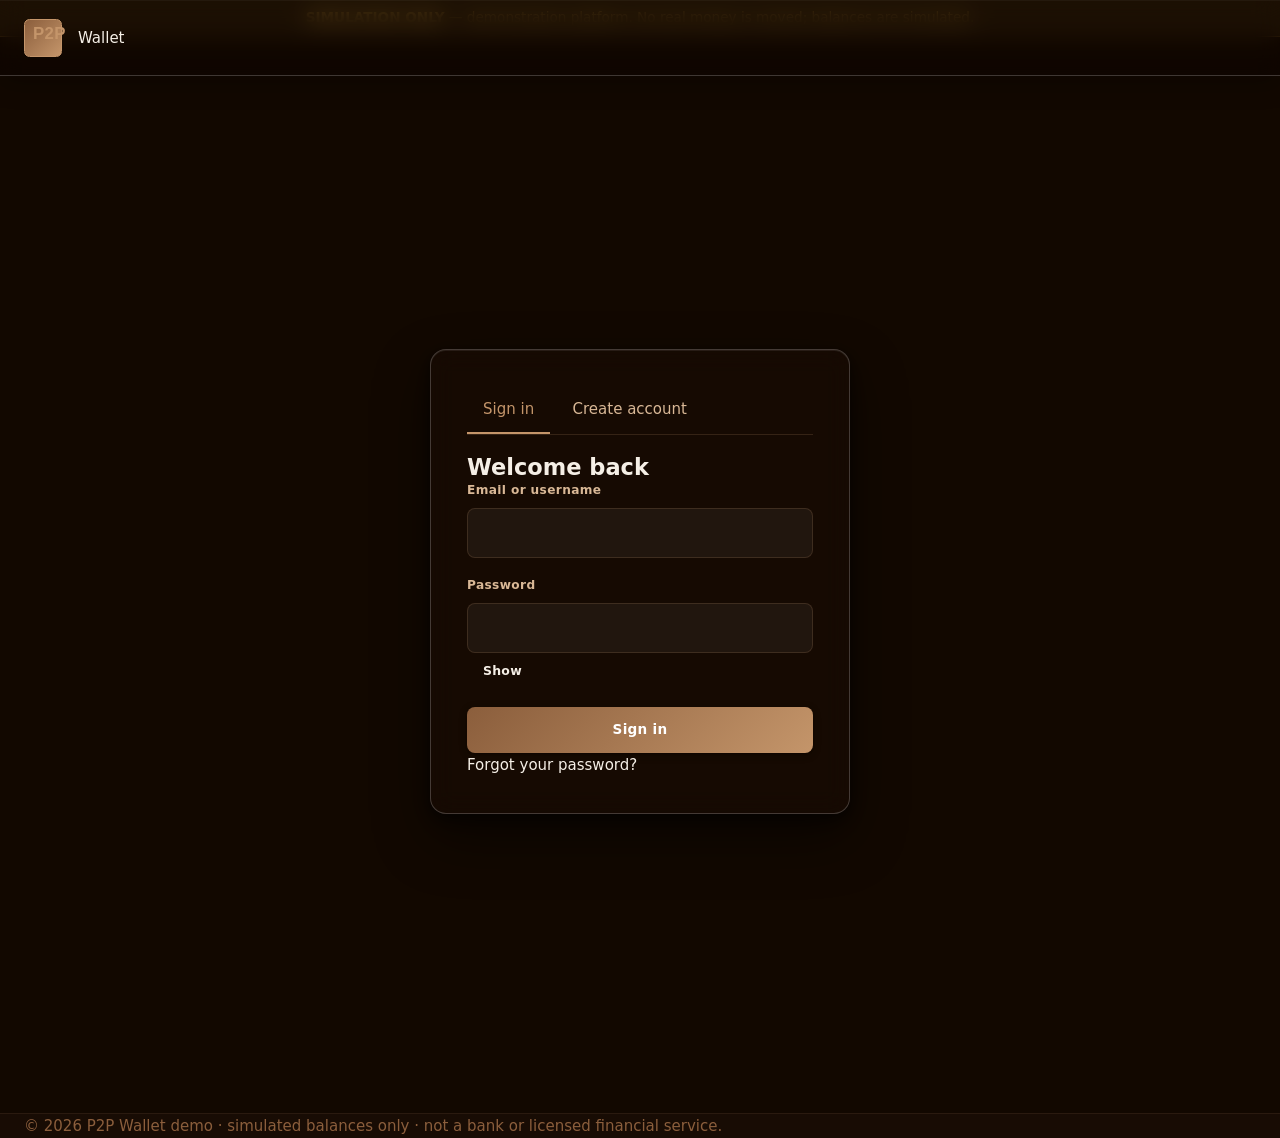
<file: p2p_frontend/index.html>
<!DOCTYPE html>
<html lang="en">
<head>
<meta charset="UTF-8">
<meta name="viewport" content="width=device-width, initial-scale=1">
<meta name="referrer" content="no-referrer">
<meta http-equiv="Content-Security-Policy" content="default-src 'self'; script-src 'self'; style-src 'self' https://fonts.googleapis.com; font-src https://fonts.gstatic.com; img-src 'self' data:; connect-src 'self' http://localhost:8000 https:; base-uri 'self'; form-action 'self'; frame-ancestors 'none'">
<title>Sign in · P2P Wallet (simulation)</title>
<link rel="preconnect" href="https://fonts.googleapis.com">
<link rel="preconnect" href="https://fonts.gstatic.com" crossorigin>
<link href="https://fonts.googleapis.com/css2?family=Inter:wght@400;500;600;700&family=Playfair+Display:wght@500;700&display=swap" rel="stylesheet">
<link rel="stylesheet" href="css/client.css">
<link rel="stylesheet" href="css/p2p.css">
</head>
<body data-page="auth">
<div id="root"><noscript>JavaScript is required to use this application.</noscript></div>
<script src="js/config.js"></script>
<script src="js/p2p.js"></script>
</body>
</html>
</file>
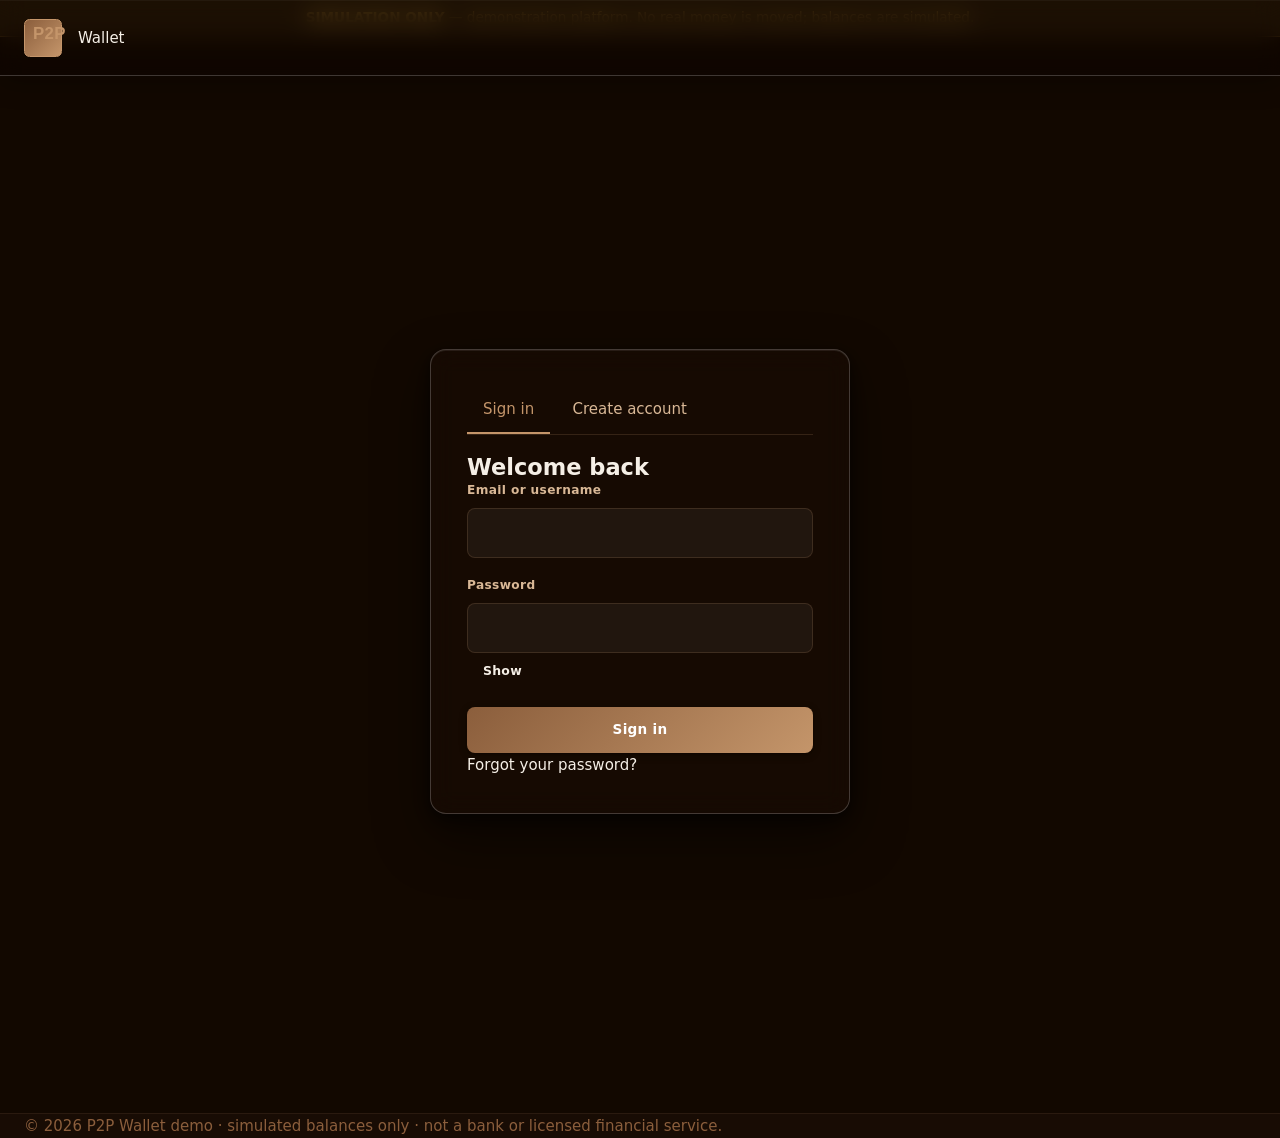
<file: p2p_frontend/admin.html>
<!DOCTYPE html>
<html lang="en">
<head>
<meta charset="UTF-8">
<meta name="viewport" content="width=device-width, initial-scale=1">
<meta name="referrer" content="no-referrer">
<meta http-equiv="Content-Security-Policy" content="default-src 'self'; script-src 'self'; style-src 'self' https://fonts.googleapis.com; font-src https://fonts.gstatic.com; img-src 'self' data:; connect-src 'self' http://localhost:8000 https:; base-uri 'self'; form-action 'self'; frame-ancestors 'none'">
<title>Administration · P2P Wallet (simulation)</title>
<link rel="preconnect" href="https://fonts.googleapis.com">
<link rel="preconnect" href="https://fonts.gstatic.com" crossorigin>
<link href="https://fonts.googleapis.com/css2?family=Inter:wght@400;500;600;700&family=Playfair+Display:wght@500;700&display=swap" rel="stylesheet">
<link rel="stylesheet" href="css/client.css">
<link rel="stylesheet" href="css/p2p.css">
</head>
<body data-page="admin">
<div id="root"><noscript>JavaScript is required to use this application.</noscript></div>
<script src="js/config.js"></script>
<script src="js/p2p.js"></script>
</body>
</html>
</file>
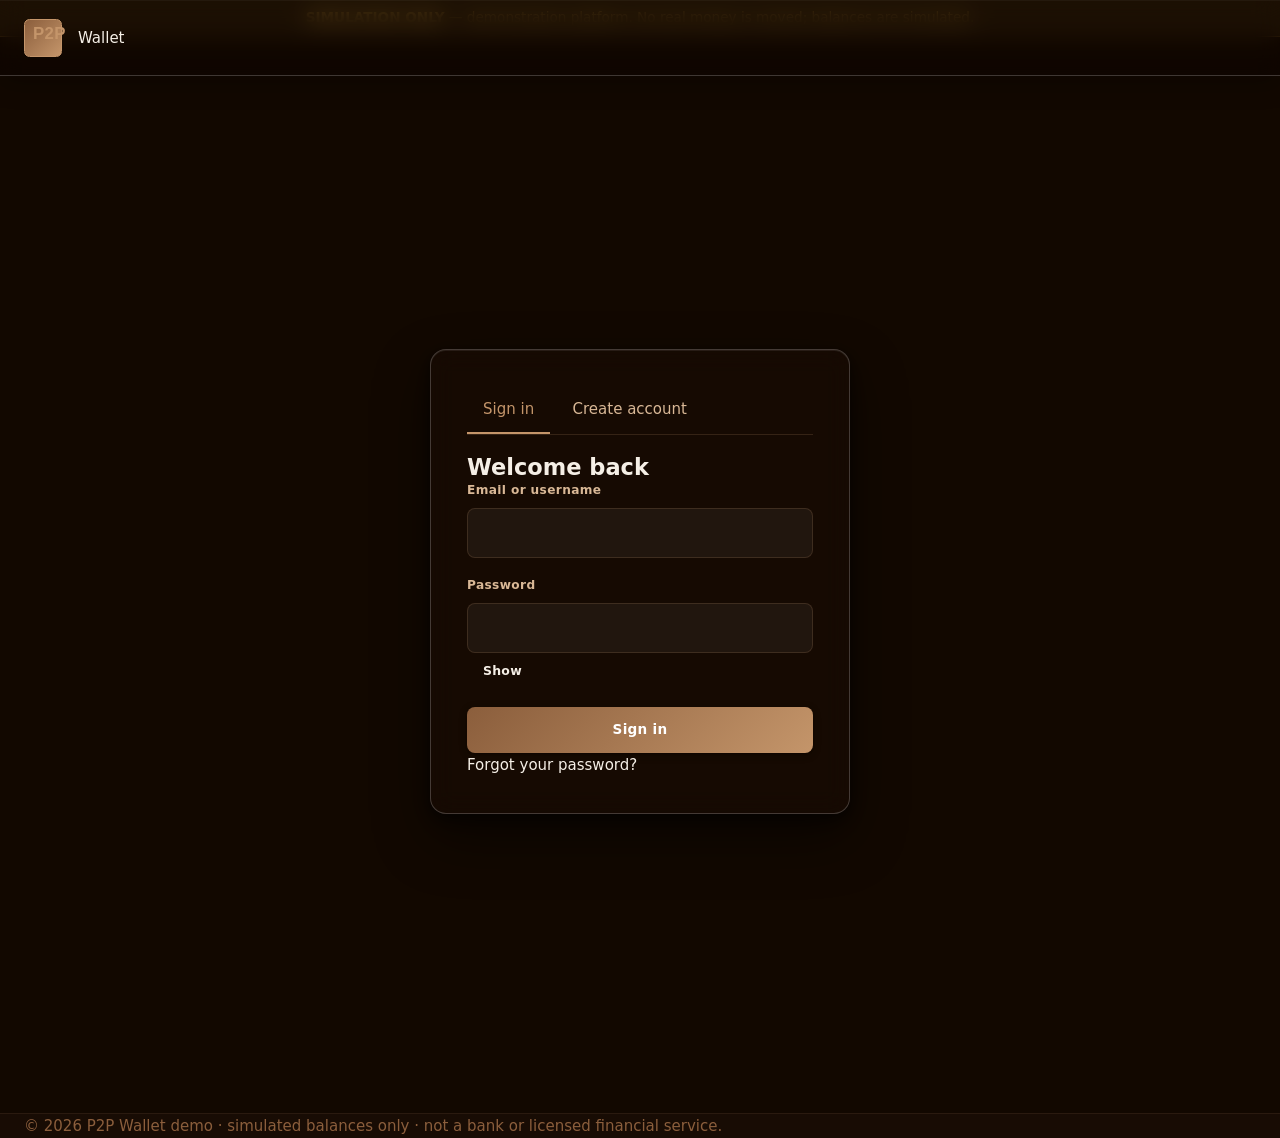
<file: p2p_frontend/dashboard.html>
<!DOCTYPE html>
<html lang="en">
<head>
<meta charset="UTF-8">
<meta name="viewport" content="width=device-width, initial-scale=1">
<meta name="referrer" content="no-referrer">
<meta http-equiv="Content-Security-Policy" content="default-src 'self'; script-src 'self'; style-src 'self' https://fonts.googleapis.com; font-src https://fonts.gstatic.com; img-src 'self' data:; connect-src 'self' http://localhost:8000 https:; base-uri 'self'; form-action 'self'; frame-ancestors 'none'">
<title>Dashboard · P2P Wallet (simulation)</title>
<link rel="preconnect" href="https://fonts.googleapis.com">
<link rel="preconnect" href="https://fonts.gstatic.com" crossorigin>
<link href="https://fonts.googleapis.com/css2?family=Inter:wght@400;500;600;700&family=Playfair+Display:wght@500;700&display=swap" rel="stylesheet">
<link rel="stylesheet" href="css/client.css">
<link rel="stylesheet" href="css/p2p.css">
</head>
<body data-page="dashboard">
<div id="root"><noscript>JavaScript is required to use this application.</noscript></div>
<script src="js/config.js"></script>
<script src="js/p2p.js"></script>
</body>
</html>
</file>
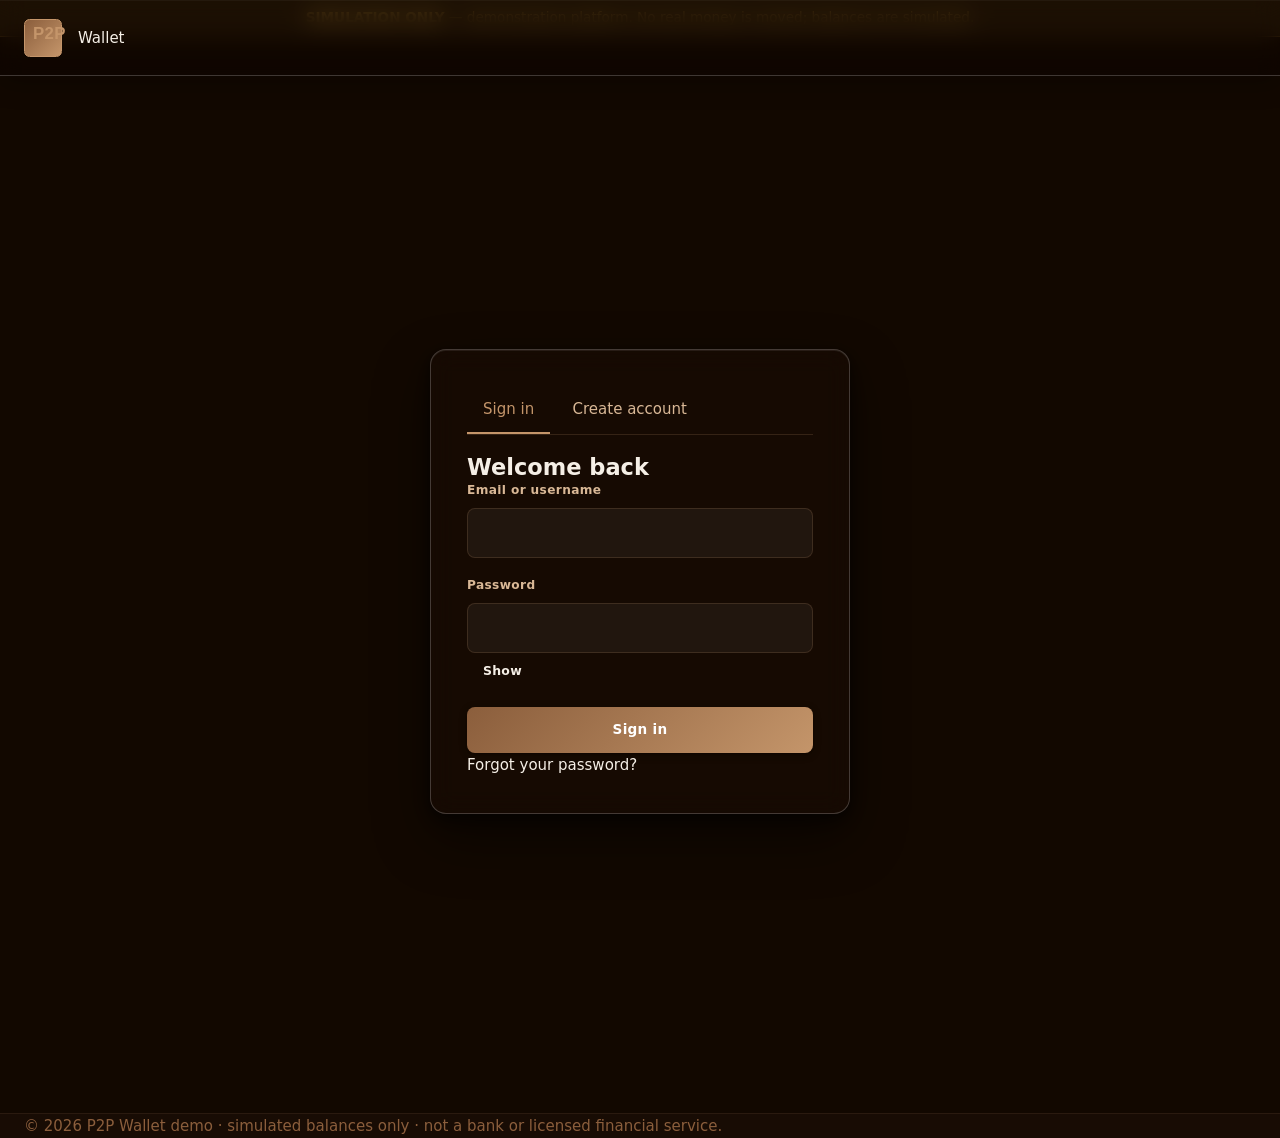
<file: p2p_frontend/profile.html>
<!DOCTYPE html>
<html lang="en">
<head>
<meta charset="UTF-8">
<meta name="viewport" content="width=device-width, initial-scale=1">
<meta name="referrer" content="no-referrer">
<meta http-equiv="Content-Security-Policy" content="default-src 'self'; script-src 'self'; style-src 'self' https://fonts.googleapis.com; font-src https://fonts.gstatic.com; img-src 'self' data:; connect-src 'self' http://localhost:8000 https:; base-uri 'self'; form-action 'self'; frame-ancestors 'none'">
<title>Profile · P2P Wallet (simulation)</title>
<link rel="preconnect" href="https://fonts.googleapis.com">
<link rel="preconnect" href="https://fonts.gstatic.com" crossorigin>
<link href="https://fonts.googleapis.com/css2?family=Inter:wght@400;500;600;700&family=Playfair+Display:wght@500;700&display=swap" rel="stylesheet">
<link rel="stylesheet" href="css/client.css">
<link rel="stylesheet" href="css/p2p.css">
</head>
<body data-page="profile">
<div id="root"><noscript>JavaScript is required to use this application.</noscript></div>
<script src="js/config.js"></script>
<script src="js/p2p.js"></script>
</body>
</html>
</file>
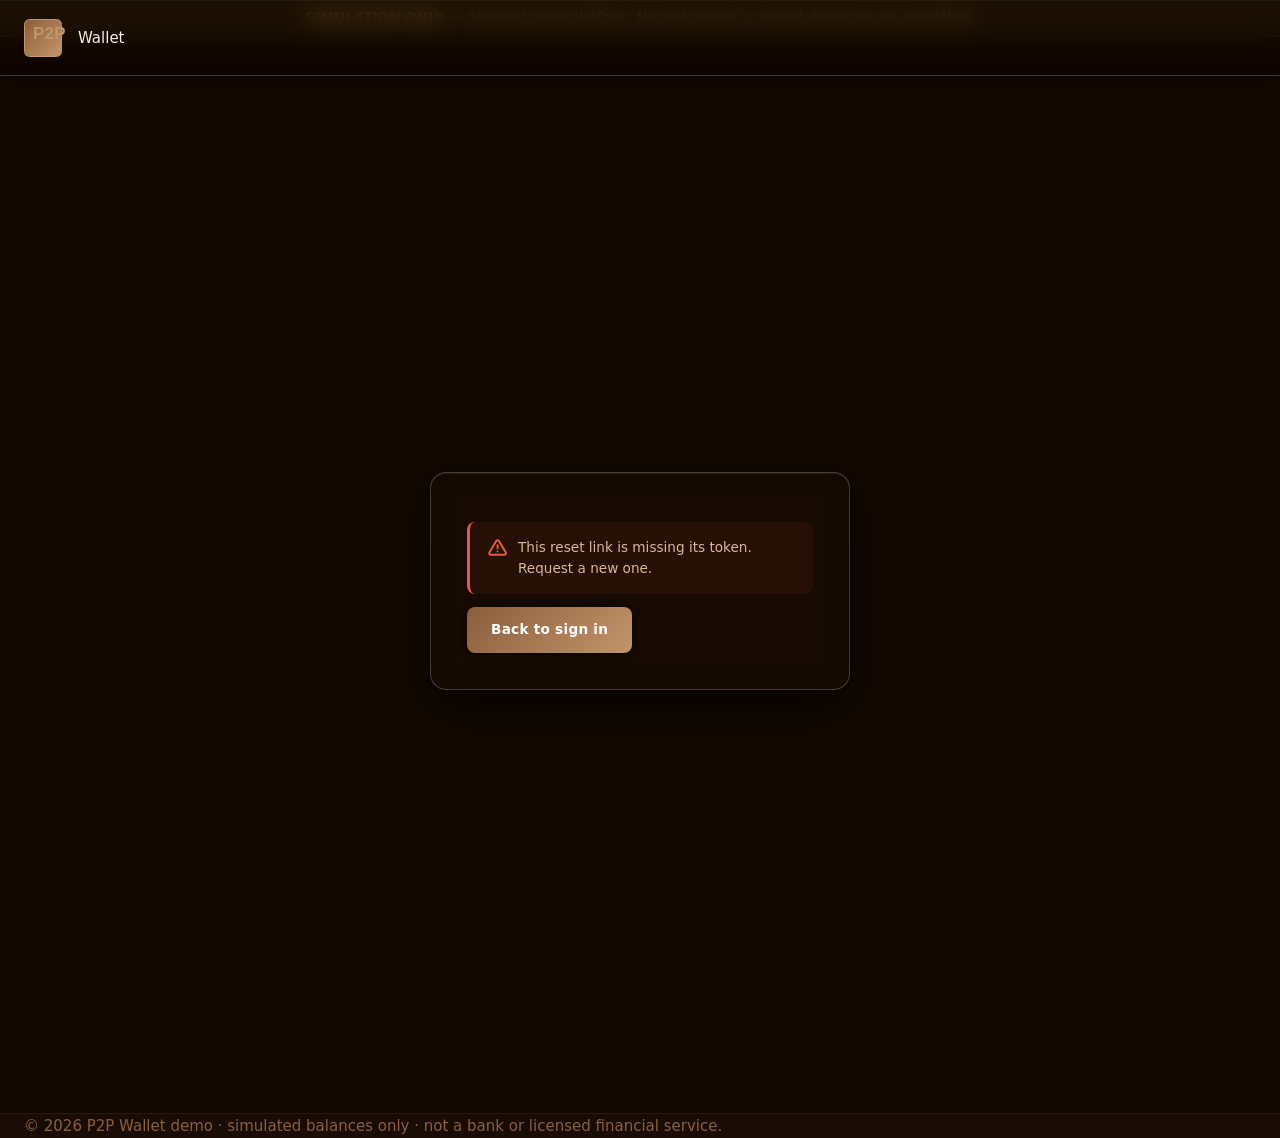
<file: p2p_frontend/reset-password.html>
<!DOCTYPE html>
<html lang="en">
<head>
<meta charset="UTF-8">
<meta name="viewport" content="width=device-width, initial-scale=1">
<meta name="referrer" content="no-referrer">
<meta http-equiv="Content-Security-Policy" content="default-src 'self'; script-src 'self'; style-src 'self' https://fonts.googleapis.com; font-src https://fonts.gstatic.com; img-src 'self' data:; connect-src 'self' http://localhost:8000 https:; base-uri 'self'; form-action 'self'; frame-ancestors 'none'">
<title>Reset password · P2P Wallet (simulation)</title>
<link rel="preconnect" href="https://fonts.googleapis.com">
<link rel="preconnect" href="https://fonts.gstatic.com" crossorigin>
<link href="https://fonts.googleapis.com/css2?family=Inter:wght@400;500;600;700&family=Playfair+Display:wght@500;700&display=swap" rel="stylesheet">
<link rel="stylesheet" href="css/client.css">
<link rel="stylesheet" href="css/p2p.css">
</head>
<body data-page="reset">
<div id="root"><noscript>JavaScript is required to use this application.</noscript></div>
<script src="js/config.js"></script>
<script src="js/p2p.js"></script>
</body>
</html>
</file>
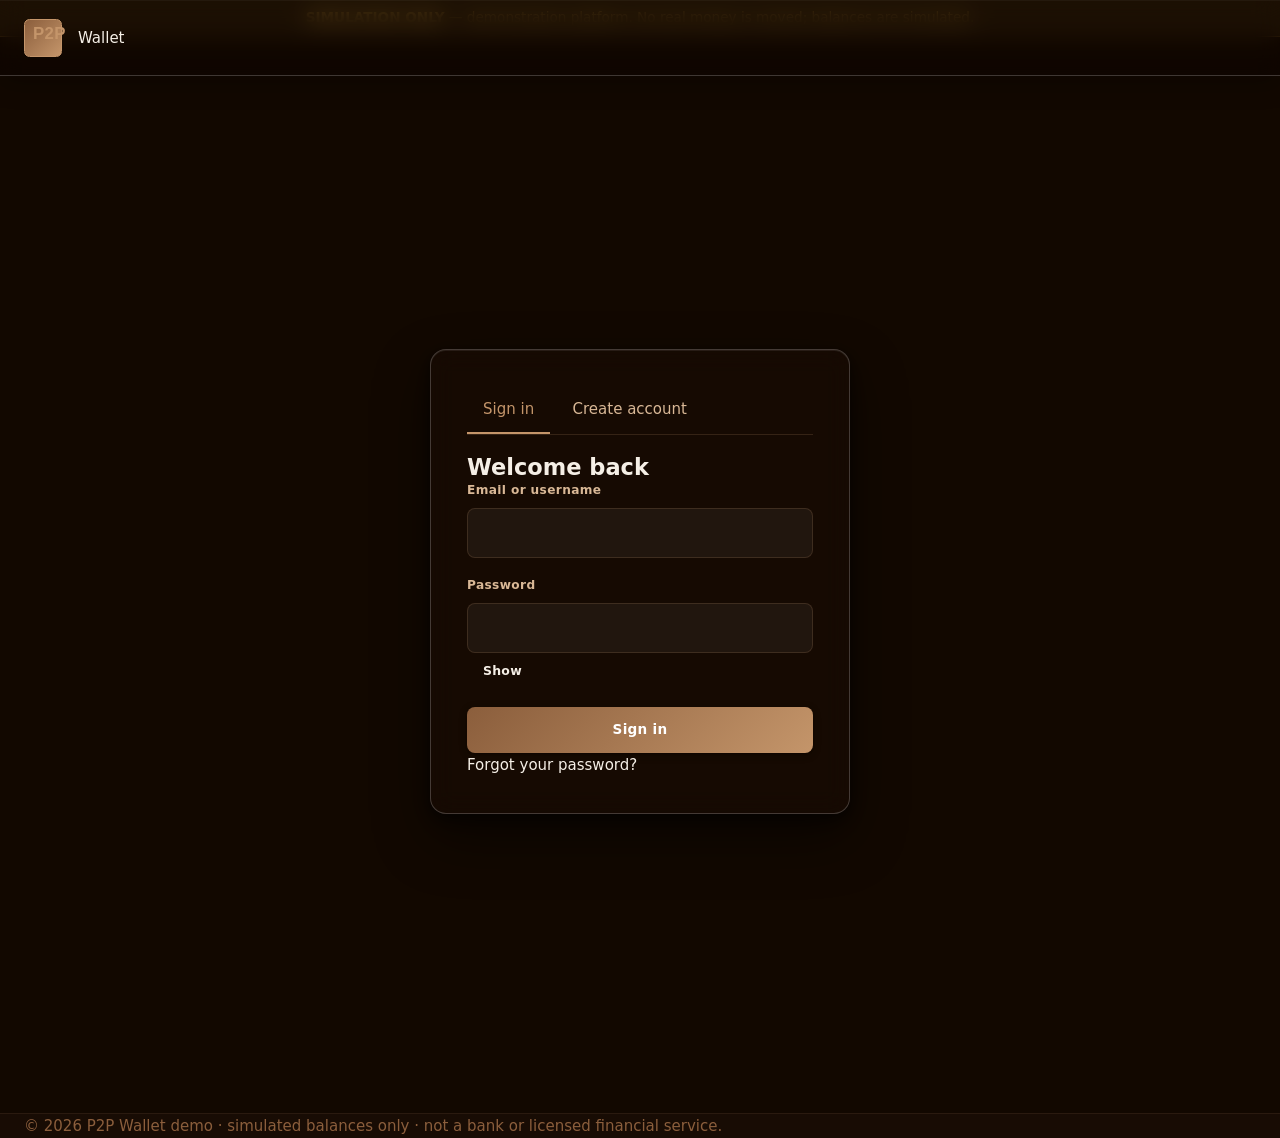
<file: p2p_frontend/send.html>
<!DOCTYPE html>
<html lang="en">
<head>
<meta charset="UTF-8">
<meta name="viewport" content="width=device-width, initial-scale=1">
<meta name="referrer" content="no-referrer">
<meta http-equiv="Content-Security-Policy" content="default-src 'self'; script-src 'self'; style-src 'self' https://fonts.googleapis.com; font-src https://fonts.gstatic.com; img-src 'self' data:; connect-src 'self' http://localhost:8000 https:; base-uri 'self'; form-action 'self'; frame-ancestors 'none'">
<title>Send money · P2P Wallet (simulation)</title>
<link rel="preconnect" href="https://fonts.googleapis.com">
<link rel="preconnect" href="https://fonts.gstatic.com" crossorigin>
<link href="https://fonts.googleapis.com/css2?family=Inter:wght@400;500;600;700&family=Playfair+Display:wght@500;700&display=swap" rel="stylesheet">
<link rel="stylesheet" href="css/client.css">
<link rel="stylesheet" href="css/p2p.css">
</head>
<body data-page="send">
<div id="root"><noscript>JavaScript is required to use this application.</noscript></div>
<script src="js/config.js"></script>
<script src="js/p2p.js"></script>
</body>
</html>
</file>
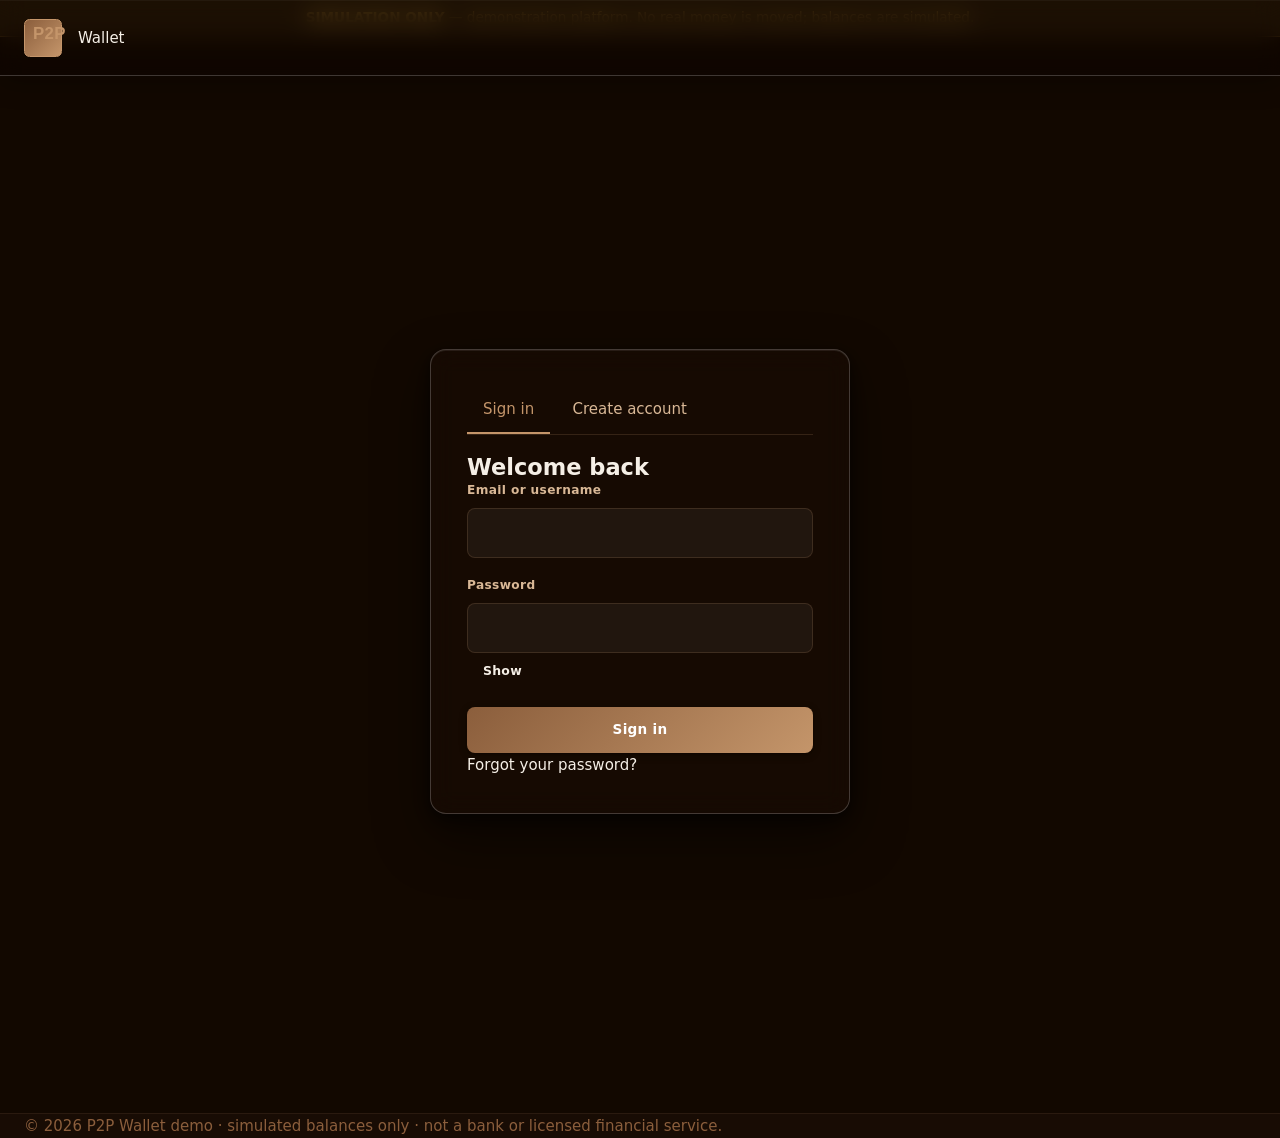
<file: p2p_frontend/transactions.html>
<!DOCTYPE html>
<html lang="en">
<head>
<meta charset="UTF-8">
<meta name="viewport" content="width=device-width, initial-scale=1">
<meta name="referrer" content="no-referrer">
<meta http-equiv="Content-Security-Policy" content="default-src 'self'; script-src 'self'; style-src 'self' https://fonts.googleapis.com; font-src https://fonts.gstatic.com; img-src 'self' data:; connect-src 'self' http://localhost:8000 https:; base-uri 'self'; form-action 'self'; frame-ancestors 'none'">
<title>Transactions · P2P Wallet (simulation)</title>
<link rel="preconnect" href="https://fonts.googleapis.com">
<link rel="preconnect" href="https://fonts.gstatic.com" crossorigin>
<link href="https://fonts.googleapis.com/css2?family=Inter:wght@400;500;600;700&family=Playfair+Display:wght@500;700&display=swap" rel="stylesheet">
<link rel="stylesheet" href="css/client.css">
<link rel="stylesheet" href="css/p2p.css">
</head>
<body data-page="transactions">
<div id="root"><noscript>JavaScript is required to use this application.</noscript></div>
<script src="js/config.js"></script>
<script src="js/p2p.js"></script>
</body>
</html>
</file>
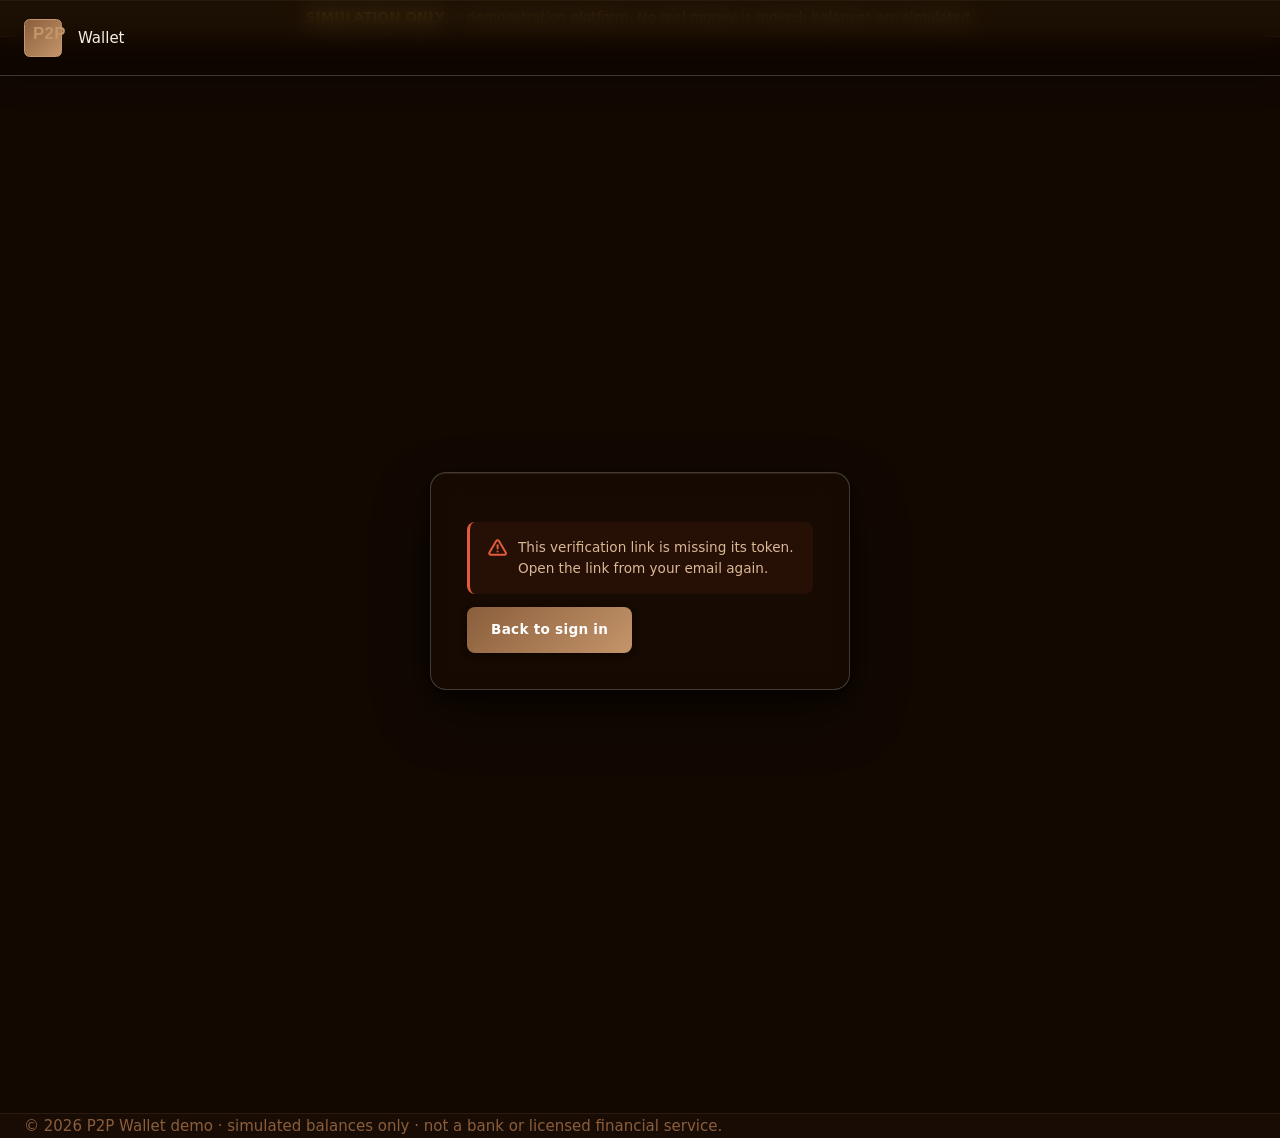
<file: p2p_frontend/verify-email.html>
<!DOCTYPE html>
<html lang="en">
<head>
<meta charset="UTF-8">
<meta name="viewport" content="width=device-width, initial-scale=1">
<meta name="referrer" content="no-referrer">
<meta http-equiv="Content-Security-Policy" content="default-src 'self'; script-src 'self'; style-src 'self' https://fonts.googleapis.com; font-src https://fonts.gstatic.com; img-src 'self' data:; connect-src 'self' http://localhost:8000 https:; base-uri 'self'; form-action 'self'; frame-ancestors 'none'">
<title>Verify email · P2P Wallet (simulation)</title>
<link rel="preconnect" href="https://fonts.googleapis.com">
<link rel="preconnect" href="https://fonts.gstatic.com" crossorigin>
<link href="https://fonts.googleapis.com/css2?family=Inter:wght@400;500;600;700&family=Playfair+Display:wght@500;700&display=swap" rel="stylesheet">
<link rel="stylesheet" href="css/client.css">
<link rel="stylesheet" href="css/p2p.css">
</head>
<body data-page="verify">
<div id="root"><noscript>JavaScript is required to use this application.</noscript></div>
<script src="js/config.js"></script>
<script src="js/p2p.js"></script>
</body>
</html>
</file>
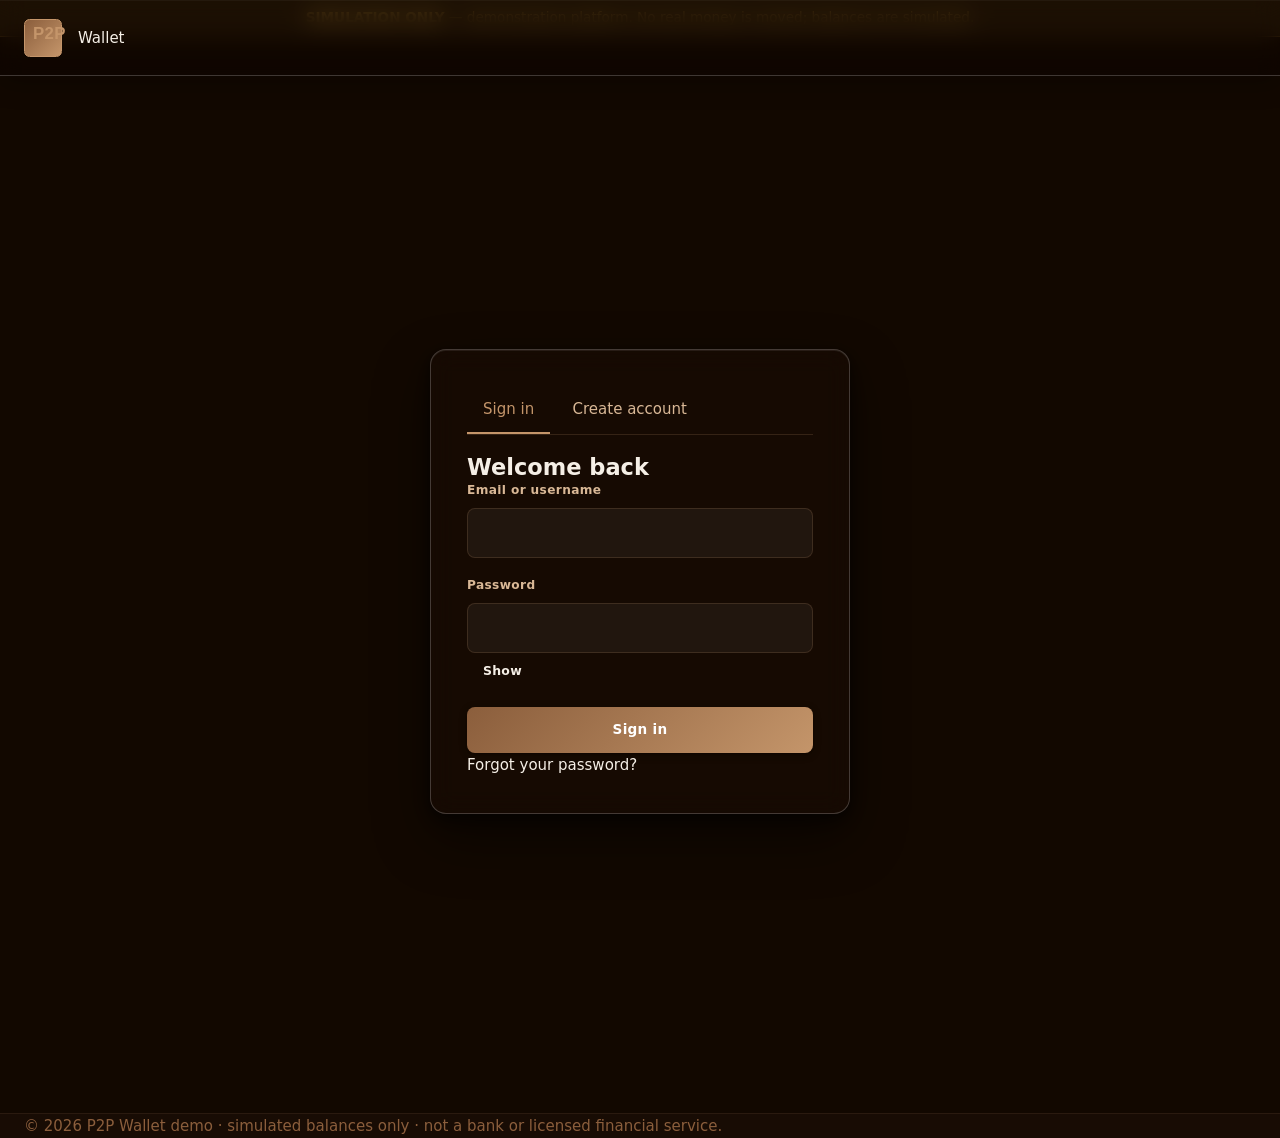
<file: p2p_frontend/wallets.html>
<!DOCTYPE html>
<html lang="en">
<head>
<meta charset="UTF-8">
<meta name="viewport" content="width=device-width, initial-scale=1">
<meta name="referrer" content="no-referrer">
<meta http-equiv="Content-Security-Policy" content="default-src 'self'; script-src 'self'; style-src 'self' https://fonts.googleapis.com; font-src https://fonts.gstatic.com; img-src 'self' data:; connect-src 'self' http://localhost:8000 https:; base-uri 'self'; form-action 'self'; frame-ancestors 'none'">
<title>Wallets · P2P Wallet (simulation)</title>
<link rel="preconnect" href="https://fonts.googleapis.com">
<link rel="preconnect" href="https://fonts.gstatic.com" crossorigin>
<link href="https://fonts.googleapis.com/css2?family=Inter:wght@400;500;600;700&family=Playfair+Display:wght@500;700&display=swap" rel="stylesheet">
<link rel="stylesheet" href="css/client.css">
<link rel="stylesheet" href="css/p2p.css">
</head>
<body data-page="wallets">
<div id="root"><noscript>JavaScript is required to use this application.</noscript></div>
<script src="js/config.js"></script>
<script src="js/p2p.js"></script>
</body>
</html>
</file>
<file: p2p_frontend/css/client.css>
/* ================================================================
   RTR STOREFRONT — client.css
   Rocky Trendy Realities · Luxury Furniture Ecommerce · Client-side
   Production stylesheet · Espresso / Caramel / Walnut palette
   Glassmorphism refresh · rem-based layout · layered shadows
   Shares design tokens with admin.css for brand consistency.
   ================================================================
   TABLE OF CONTENTS
   1.  Reset
   2.  Design Tokens
   3.  Typography
   4.  Global Layout
   5.  Site Header · Nav · Mobile Drawer
   6.  Footer
   7.  Buttons
   8.  Forms · Inputs
   9.  Badges · Status · Alerts · Toast · Modal
   10. Hero · Homepage Sections
   11. Product Grid · Product Card
   12. Product Detail Page
   13. Cart (Drawer + Page)
   14. Checkout (Paystack + WhatsApp)
   15. Orders (List + Detail)
   16. Auth (Login / Register)
   17. FAQ (Accordion)
   18. Contact Page
   19. Empty / Loading / Skeleton States
   20. Utility Classes (incl. .glass glassmorphism library)
   21. Responsive
   22. Animations · Micro-interactions · Scrollbar
   ================================================================ */

/* ================================================================
   1. RESET
   ================================================================ */
*, *::before, *::after { box-sizing: border-box; margin: 0; padding: 0; }

html { scroll-behavior: smooth; -webkit-text-size-adjust: 100%; }

body {
  min-height: 100vh;
  /* Mobile viewport fix: prefer the JS-computed --vh (see client.js §31)
     so full-height layouts don't jump as mobile browser chrome shows/hides. */
  min-height: calc(var(--vh, 1vh) * 100);
  font-family: var(--font-body);
  font-size: 0.9375rem; /* 15px */
  line-height: 1.6;
  color: var(--cream);
  background: var(--bg-base);
  -webkit-font-smoothing: antialiased;
  text-rendering: optimizeLegibility;
  overflow-x: hidden;
}

button { cursor: pointer; border: none; background: none; font: inherit; color: inherit; }
input, textarea, select { font: inherit; color: inherit; }
img, svg { display: block; max-width: 100%; }
a { color: inherit; text-decoration: none; }
ul, ol { list-style: none; }
:focus-visible { outline: 2px solid var(--caramel); outline-offset: 2px; border-radius: 0.25rem; }

/* ================================================================
   2. DESIGN TOKENS
   ================================================================ */
:root {
  /* Brand palette (shared with admin) */
  --espresso: #1A0A00;
  --dark: #0D0500;
  --brown: #8B5E3C;
  --caramel: #C4956A;
  --sand: #D9B896;
  --cream: #F5EFE6;
  --white: #FFFFFF;

  /* Semantic status */
  --success: #4CAF78;
  --danger: #E05C3A;
  --info: #5C8FE0;
  --warning: #E0A93A;
  --whatsapp: #3FBF60;

  /* Surfaces */
  --bg-base: #120800;
  --surface-1: var(--dark);
  --surface-2: #180C04;
  --surface-3: #22120A;

  /* Glassmorphism tokens (frosted layered surfaces) */
  --glass-bg: rgba(255, 255, 255, 0.10);
  --glass-border: rgba(255, 255, 255, 0.20);
  --glass-blur: 12px;
  /* Tinted glass variants tuned for the espresso backdrop */
  --glass: rgba(255, 255, 255, 0.05);
  --glass-strong: rgba(255, 255, 255, 0.08);

  /* Borders */
  --border-soft: rgba(196, 149, 106, 0.10);
  --border-mid: rgba(196, 149, 106, 0.18);
  --border-strong: rgba(196, 149, 106, 0.30);

  /* Text */
  --text-primary: var(--cream);
  --text-secondary: var(--sand);
  --text-muted: var(--brown);

  /* Typography */
  --font-display: 'Playfair Display', Georgia, serif;
  --font-body: 'Inter', system-ui, -apple-system, sans-serif;
  --font-label: 'Bebas Neue', Impact, sans-serif;

  /* Radii */
  --radius-sm: 0.5rem;   /* 8px */
  --radius-md: 0.75rem;  /* 12px */
  --radius-lg: 1rem;     /* 16px */
  --radius-xl: 1.25rem;  /* 20px */
  --radius-pill: 999px;

  /* Layered shadows — two low-alpha black stops for soft, organic depth */
  --shadow-sm: 0 1px 2px rgba(0, 0, 0, 0.18), 0 2px 8px rgba(0, 0, 0, 0.22);
  --shadow-md: 0 2px 6px rgba(0, 0, 0, 0.20), 0 12px 28px rgba(0, 0, 0, 0.32);
  --shadow-lg: 0 6px 16px rgba(0, 0, 0, 0.26), 0 24px 56px rgba(0, 0, 0, 0.46);
  --shadow-glow: 0 0 0 1px var(--border-mid), 0 4px 12px rgba(0, 0, 0, 0.24), 0 16px 40px rgba(0, 0, 0, 0.42);
  /* Glass-specific layered shadow (adds a top inner highlight) */
  --shadow-glass: 0 1px 0 rgba(255, 255, 255, 0.08) inset, 0 8px 24px rgba(0, 0, 0, 0.28), 0 2px 8px rgba(0, 0, 0, 0.22);

  /* Layout (rem-based for zoom/accessibility resilience) */
  --header-h: 4.75rem;          /* 76px */
  --header-h-scrolled: 4rem;    /* 64px */
  --container-max: 80rem;       /* 1280px */
  --container-pad: 1.5rem;

  /* Motion */
  --ease: cubic-bezier(0.16, 1, 0.3, 1);
  --t-fast: 0.15s;
  --t-base: 0.25s;
  --t-slow: 0.4s;

  /* Z-index scale */
  --z-header: 100;
  --z-overlay: 150;
  --z-drawer: 200;
  --z-modal: 250;
  --z-toast: 500;
  --z-tooltip: 600;
}

/* ================================================================
   3. TYPOGRAPHY
   ================================================================ */
h1, h2, h3, h4, h5, h6 { font-weight: 600; line-height: 1.2; color: var(--cream); }
.display { font-family: var(--font-display); }
.label-font { font-family: var(--font-label); letter-spacing: 0.08em; }

.text-muted { color: var(--text-muted); }
.text-secondary { color: var(--text-secondary); }
.text-success { color: var(--success); }
.text-danger { color: var(--danger); }
.text-info { color: var(--info); }
.text-caramel { color: var(--caramel); }

.eyebrow {
  font-family: var(--font-label);
  font-size: 0.72rem;
  letter-spacing: 0.22em;
  text-transform: uppercase;
  color: var(--caramel);
  display: inline-flex;
  align-items: center;
  gap: 0.6rem;
}
.eyebrow::before { content: ''; width: 1.5rem; height: 1px; background: var(--caramel); }

.page-heading {
  font-family: var(--font-display);
  font-size: clamp(1.8rem, 3vw, 2.6rem);
  font-weight: 600;
  color: var(--cream);
  margin-bottom: 0.5rem;
}
.section-sub { font-size: 0.95rem; color: var(--sand); max-width: 35rem; }

/* ================================================================
   4. GLOBAL LAYOUT
   ================================================================ */
.site-wrap { display: flex; flex-direction: column; min-height: 100vh; min-height: calc(var(--vh, 1vh) * 100); }
.main-content { flex: 1; padding-top: var(--header-h); }

.container {
  width: 100%;
  max-width: var(--container-max);
  margin: 0 auto;
  padding: 0 var(--container-pad);
}

.section { padding: 3.5rem 0; }
.section-tight { padding: 2rem 0; }
.section-head {
  display: flex; align-items: flex-end; justify-content: space-between;
  gap: 1rem; margin-bottom: 1.75rem; flex-wrap: wrap;
}

.breadcrumbs { display: flex; align-items: center; gap: 0.4rem; font-size: 0.78rem; color: var(--brown); margin-bottom: 1.25rem; flex-wrap: wrap; }
.breadcrumbs a:hover { color: var(--caramel); }
.breadcrumbs .sep { opacity: 0.5; }
.breadcrumbs .current { color: var(--sand); }

/* ================================================================
   5. SITE HEADER · NAV · MOBILE DRAWER
   ================================================================ */
.site-header {
  position: fixed; top: 0; left: 0; right: 0; z-index: var(--z-header);
  height: var(--header-h);
  display: flex; align-items: center;
  /* Frosted glass header — see .glass utility (§20) */
  background: rgba(13, 5, 0, 0.55);
  -webkit-backdrop-filter: blur(var(--glass-blur));
  backdrop-filter: blur(var(--glass-blur));
  border-bottom: 1px solid var(--glass-border);
  box-shadow: 0 1px 0 rgba(255, 255, 255, 0.04) inset, 0 8px 24px rgba(0, 0, 0, 0.24);
  transition: height var(--t-base) var(--ease), background var(--t-base) var(--ease), box-shadow var(--t-base) var(--ease);
}
.site-header.scrolled { height: var(--header-h-scrolled); background: rgba(13, 5, 0, 0.82); box-shadow: var(--shadow-md); }

.header-inner {
  width: 100%; max-width: var(--container-max); margin: 0 auto; padding: 0 var(--container-pad);
  display: flex; align-items: center; justify-content: space-between; gap: 1.5rem;
}

.brand { display: flex; align-items: center; gap: 0.65rem; }
.brand-mark {
  width: 2.375rem; height: 2.375rem; border-radius: var(--radius-sm);
  background: linear-gradient(135deg, var(--brown), var(--caramel));
  display: grid; place-items: center; color: var(--white);
  font-family: var(--font-label); font-size: 1.05rem; letter-spacing: 0.02em; flex-shrink: 0;
}
.brand-name { font-family: var(--font-display); font-size: 1.15rem; letter-spacing: 0.01em; color: var(--cream); white-space: nowrap; }
.brand-logo { width: 2.375rem; height: 2.375rem; border-radius: var(--radius-sm); object-fit: cover; flex-shrink: 0; display: block; }

.main-nav { display: flex; align-items: center; gap: 2rem; }
.nav-link { font-size: 0.86rem; font-weight: 500; color: var(--sand); position: relative; padding: 0.3rem 0; }
.nav-link::after { content: ''; position: absolute; left: 0; right: 0; bottom: -2px; height: 2px; background: var(--caramel); transform: scaleX(0); transform-origin: left; transition: transform var(--t-base) var(--ease); }
.nav-link:hover { color: var(--caramel); }
.nav-link:hover::after, .nav-link.active::after { transform: scaleX(1); }
.nav-link.active { color: var(--caramel); }

.header-actions { display: flex; align-items: center; gap: 0.5rem; }
.header-icon-btn {
  position: relative; width: 2.5rem; height: 2.5rem; border-radius: 50%;
  display: grid; place-items: center; color: var(--sand);
  border: 1px solid transparent;
}
.header-icon-btn:hover { background: rgba(196, 149, 106, 0.1); color: var(--caramel); border-color: var(--border-soft); }
.header-icon-btn svg { width: 1.1875rem; height: 1.1875rem; }
.cart-count {
  position: absolute; top: 2px; right: 2px; min-width: 1.0625rem; height: 1.0625rem; padding: 0 3px;
  border-radius: 50%; background: var(--caramel); color: var(--dark);
  font-size: 0.6rem; font-weight: 700; display: grid; place-items: center;
  border: 2px solid var(--bg-base);
}

.mob-toggle {
  display: none; width: 2.5rem; height: 2.5rem; border-radius: var(--radius-sm);
  align-items: center; justify-content: center; color: var(--sand);
}
.mob-toggle svg { width: 1.375rem; height: 1.375rem; }

.mobile-nav-bg { position: fixed; inset: 0; background: rgba(0,0,0,0.6); z-index: var(--z-overlay); display: none; -webkit-backdrop-filter: blur(2px); backdrop-filter: blur(2px); }
.mobile-nav-bg.on { display: block; animation: fadeIn var(--t-base) ease; }
.mobile-nav {
  position: fixed; top: 0; left: 0; bottom: 0; width: 18.75rem; max-width: 84vw;
  height: 100vh; height: calc(var(--vh, 1vh) * 100);
  background: rgba(24, 12, 4, 0.85);
  -webkit-backdrop-filter: blur(var(--glass-blur)); backdrop-filter: blur(var(--glass-blur));
  border-right: 1px solid var(--glass-border);
  z-index: var(--z-drawer); display: flex; flex-direction: column;
  transform: translateX(-100%); transition: transform var(--t-base) var(--ease); box-shadow: var(--shadow-lg);
}
.mobile-nav.on { transform: translateX(0); }
.mobile-nav-head { padding: 1.25rem 1.4rem; border-bottom: 1px solid var(--border-soft); display: flex; align-items: center; justify-content: space-between; }
.mobile-nav-body { padding: 0.75rem; overflow-y: auto; flex: 1; }
.mobile-nav-link { display: block; padding: 0.9rem 0.75rem; font-size: 0.95rem; font-weight: 500; color: var(--sand); border-radius: var(--radius-sm); }
.mobile-nav-link:hover, .mobile-nav-link.active { background: rgba(196, 149, 106, 0.1); color: var(--caramel); }
.mobile-nav-foot { padding: 1rem 1.4rem; border-top: 1px solid var(--border-soft); font-size: 0.78rem; color: var(--brown); }

/* ================================================================
   6. FOOTER
   ================================================================ */
.site-footer { background: var(--surface-2); border-top: 1px solid var(--border-soft); margin-top: 4rem; }
.footer-top { padding: 3.5rem 0 2.5rem; display: grid; grid-template-columns: 1.3fr 1fr 1fr 1fr; gap: 2.5rem; }
.footer-brand-desc { font-size: 0.85rem; color: var(--brown); line-height: 1.7; margin-top: 0.85rem; max-width: 17.5rem; }
.footer-heading { font-family: var(--font-label); font-size: 0.78rem; letter-spacing: 0.12em; color: var(--sand); text-transform: uppercase; margin-bottom: 1rem; }
.footer-links { display: flex; flex-direction: column; gap: 0.65rem; }
.footer-links a { font-size: 0.85rem; color: var(--brown); }
.footer-links a:hover { color: var(--caramel); }
.footer-socials { display: flex; gap: 0.6rem; margin-top: 1rem; }
.footer-social-btn { width: 2.25rem; height: 2.25rem; border-radius: 50%; border: 1px solid var(--border-mid); display: grid; place-items: center; color: var(--sand); }
.footer-social-btn:hover { border-color: var(--caramel); color: var(--caramel); }
.footer-social-btn svg { width: 1rem; height: 1rem; }
.footer-bottom { border-top: 1px solid var(--border-soft); padding: 1.25rem 0; display: flex; align-items: center; justify-content: space-between; gap: 1rem; flex-wrap: wrap; font-size: 0.76rem; color: var(--brown); }
.footer-bottom a:hover { color: var(--caramel); }

/* ================================================================
   7. BUTTONS
   ================================================================ */
.btn {
  padding: 0.75rem 1.5rem;
  border-radius: var(--radius-sm);
  font-weight: 600; font-size: 0.85rem; letter-spacing: 0.02em;
  display: inline-flex; align-items: center; justify-content: center; gap: 0.5rem;
  white-space: nowrap; flex-shrink: 0;
}
.btn svg { width: 1.0625rem; height: 1.0625rem; }
.btn:disabled { opacity: 0.5; cursor: not-allowed; pointer-events: none; }

.btn-primary { background: linear-gradient(135deg, var(--brown), var(--caramel)); color: var(--white); box-shadow: var(--shadow-sm); }
.btn-primary:hover { opacity: 0.95; transform: translateY(-1px); box-shadow: var(--shadow-md); }
.btn-ghost { border: 1px solid var(--border-mid); color: var(--sand); }
.btn-ghost:hover { border-color: var(--caramel); color: var(--caramel); }
.btn-outline { border: 1px solid var(--caramel); color: var(--caramel); }
.btn-outline:hover { background: rgba(196, 149, 106, 0.1); }
.btn-whatsapp { background: var(--whatsapp); color: var(--white); box-shadow: var(--shadow-sm); }
.btn-whatsapp:hover { opacity: 0.95; transform: translateY(-1px); box-shadow: var(--shadow-md); }
.btn-danger { border: 1px solid rgba(224, 92, 58, 0.35); color: var(--danger); }
.btn-danger:hover { background: rgba(224, 92, 58, 0.12); }
.btn-block { width: 100%; }
.btn-lg { padding: 0.95rem 2rem; font-size: 0.92rem; }
.btn-sm { padding: 0.5rem 1rem; font-size: 0.78rem; }
.btn-icon { width: 2.625rem; height: 2.625rem; padding: 0; border-radius: var(--radius-sm); }

.icon-btn { width: 2.125rem; height: 2.125rem; border-radius: 0.4375rem; display: grid; place-items: center; color: var(--sand); border: 1px solid transparent; }
.icon-btn:hover { background: rgba(196, 149, 106, 0.1); color: var(--caramel); }
.icon-btn.danger:hover { background: rgba(224, 92, 58, 0.12); color: var(--danger); }

/* Quantity stepper */
.qty-stepper { display: inline-flex; align-items: center; border: 1px solid var(--border-mid); border-radius: var(--radius-sm); overflow: hidden; }
.qty-stepper button { width: 2.25rem; height: 2.25rem; display: grid; place-items: center; color: var(--sand); }
.qty-stepper button:hover:not(:disabled) { background: rgba(196, 149, 106, 0.1); color: var(--caramel); }
.qty-stepper button:disabled { opacity: 0.35; cursor: not-allowed; }
.qty-stepper input { width: 2.625rem; height: 2.25rem; text-align: center; background: transparent; border: none; border-left: 1px solid var(--border-soft); border-right: 1px solid var(--border-soft); color: var(--cream); font-weight: 600; }

/* ================================================================
   8. FORMS · INPUTS
   ================================================================ */
.form-group { margin-bottom: 1.1rem; }
.form-group > label { display: block; font-size: 0.76rem; font-weight: 600; color: var(--sand); letter-spacing: 0.03em; margin-bottom: 0.45rem; }
.input, .form-group input, .form-group textarea, .form-group select {
  width: 100%; padding: 0.8rem 1rem; border-radius: var(--radius-sm);
  background: var(--glass); border: 1px solid var(--border-mid);
  color: var(--cream); font-size: 0.9rem; outline: none;
  transition: border-color var(--t-base) var(--ease), box-shadow var(--t-base) var(--ease);
}
.input:focus, .form-group input:focus, .form-group textarea:focus, .form-group select:focus {
  border-color: var(--caramel); box-shadow: 0 0 0 3px rgba(196, 149, 106, 0.12);
}
.form-group input::placeholder, .form-group textarea::placeholder, .input::placeholder { color: rgba(196, 149, 106, 0.4); }
.form-group textarea { resize: vertical; min-height: 7.5rem; }
.form-group select {
  appearance: none;
  background-image: url("data:image/svg+xml,%3Csvg xmlns='http://www.w3.org/2000/svg' width='12' height='12' viewBox='0 0 24 24' fill='none' stroke='%238B5E3C' stroke-width='2.5'%3E%3Cpolyline points='6 9 12 15 18 9'/%3E%3C/svg%3E");
  background-repeat: no-repeat; background-position: right 0.9rem center; padding-right: 2.3rem;
}
.form-group select option { background: var(--espresso); color: var(--cream); }
.input-error { border-color: var(--danger) !important; }
.field-error { display: block; font-size: 0.72rem; color: var(--danger); margin-top: 0.35rem; }
.field-hint { display: block; font-size: 0.72rem; color: var(--brown); margin-top: 0.35rem; }
.form-row { display: grid; grid-template-columns: 1fr 1fr; gap: 0.9rem; }
.checkbox-line { display: flex; align-items: center; gap: 0.6rem; font-size: 0.85rem; color: var(--sand); cursor: pointer; }
.checkbox-line input { width: 1.0625rem; height: 1.0625rem; accent-color: var(--caramel); }

/* ================================================================
   9. BADGES · STATUS · ALERTS · TOAST · MODAL
   ================================================================ */
.badge {
  display: inline-flex; align-items: center; gap: 0.32rem;
  padding: 0.25rem 0.7rem; border-radius: var(--radius-pill);
  font-size: 0.7rem; font-weight: 600; letter-spacing: 0.03em; white-space: nowrap;
}
.badge::before { content: ''; width: 0.375rem; height: 0.375rem; border-radius: 50%; background: currentColor; }
.badge.pending, .badge.warning { background: rgba(224, 169, 58, 0.15); color: var(--warning); }
.badge.confirmed, .badge.paid, .badge.fulfilled, .badge.success { background: rgba(76, 175, 120, 0.14); color: var(--success); }
.badge.processing, .badge.shipped { background: rgba(196, 149, 106, 0.15); color: var(--caramel); }
.badge.cancelled, .badge.failed, .badge.out { background: rgba(224, 92, 58, 0.14); color: var(--danger); }
.badge.info, .badge.sale { background: rgba(92, 143, 224, 0.15); color: var(--info); }
.badge.sale { background: rgba(196, 149, 106, 0.18); color: var(--caramel); }

.alert { display: flex; gap: 0.75rem; padding: 0.9rem 1.1rem; border-radius: var(--radius-sm); border-left: 3px solid; margin-bottom: 0.85rem; font-size: 0.85rem; }
.alert svg { width: 1.125rem; height: 1.125rem; flex-shrink: 0; margin-top: 1px; }
.alert-title { font-weight: 600; color: var(--cream); margin-bottom: 0.15rem; }
.alert-info { background: rgba(92, 143, 224, 0.08); border-color: var(--info); color: var(--info); }
.alert-success { background: rgba(76, 175, 120, 0.08); border-color: var(--success); color: var(--success); }
.alert-warning { background: rgba(224, 169, 58, 0.08); border-color: var(--warning); color: var(--warning); }
.alert-danger { background: rgba(224, 92, 58, 0.08); border-color: var(--danger); color: var(--danger); }
.alert p { color: var(--sand); }

.toast-stack { position: fixed; bottom: 1.5rem; right: 1.5rem; z-index: var(--z-toast); display: flex; flex-direction: column; gap: 0.6rem; align-items: flex-end; }
.toast {
  background: var(--surface-1); border: 1px solid var(--border-mid); border-left-width: 3px;
  border-radius: var(--radius-sm); padding: 0.8rem 1.1rem; color: var(--cream);
  font-size: 0.85rem; font-weight: 500; display: flex; align-items: center; gap: 0.6rem;
  max-width: 20rem; box-shadow: var(--shadow-lg); opacity: 0; transform: translateY(0.875rem);
  transition: opacity var(--t-base) var(--ease), transform var(--t-base) var(--ease);
}
.toast.show { opacity: 1; transform: translateY(0); }
.toast.success { border-left-color: var(--success); }
.toast.error { border-left-color: var(--danger); }
.toast.warning { border-left-color: var(--warning); }
.toast svg { width: 1.125rem; height: 1.125rem; flex-shrink: 0; }

/* Modal — frosted glass dialog (see .glass utility §20) */
.modal-bg {
  position: fixed; inset: 0; z-index: var(--z-modal);
  display: none; align-items: center; justify-content: center; padding: 1.5rem;
  background: rgba(0, 0, 0, 0.6);
  -webkit-backdrop-filter: blur(2px); backdrop-filter: blur(2px);
}
.modal-bg.on { display: flex; animation: fadeIn var(--t-base) ease; }
.modal {
  width: 100%; max-width: 30rem; max-height: 90vh; overflow-y: auto;
  border-radius: var(--radius-lg); padding: 1.75rem;
  background: rgba(24, 12, 4, 0.82);
  -webkit-backdrop-filter: blur(var(--glass-blur)); backdrop-filter: blur(var(--glass-blur));
  border: 1px solid var(--glass-border);
  box-shadow: var(--shadow-glass), var(--shadow-lg);
  animation: fadeUp var(--t-base) var(--ease);
}
.modal-head { display: flex; align-items: center; justify-content: space-between; gap: 1rem; margin-bottom: 1.1rem; }
.modal-title { font-family: var(--font-display); font-size: 1.25rem; color: var(--cream); }
.modal-body { font-size: 0.9rem; color: var(--sand); line-height: 1.7; }
.modal-foot { display: flex; gap: 0.75rem; justify-content: flex-end; margin-top: 1.5rem; flex-wrap: wrap; }

/* ================================================================
   10. HERO · HOMEPAGE SECTIONS
   ================================================================ */
.hero { position: relative; min-height: 88vh; display: flex; align-items: center; overflow: hidden; }
.hero-bg { position: absolute; inset: 0; }
.hero-bg img { width: 100%; height: 100%; object-fit: cover; }
.hero-bg::after { content: ''; position: absolute; inset: 0; background: linear-gradient(180deg, rgba(13,5,0,0.55) 0%, rgba(13,5,0,0.75) 60%, var(--bg-base) 100%); }
.hero-content { position: relative; z-index: 1; max-width: 38.75rem; }
.hero-title { font-family: var(--font-display); font-size: clamp(2.4rem, 5vw, 4rem); line-height: 1.08; color: var(--cream); margin: 1rem 0 1.25rem; }
.hero-title em { font-style: italic; color: var(--caramel); }
.hero-desc { font-size: 1.02rem; color: var(--sand); line-height: 1.7; max-width: 30rem; margin-bottom: 2rem; }
.hero-actions { display: flex; gap: 0.85rem; flex-wrap: wrap; }
.hero-scroll-cue { position: absolute; bottom: 1.75rem; left: 50%; transform: translateX(-50%); display: flex; flex-direction: column; align-items: center; gap: 0.4rem; color: var(--sand); font-size: 0.7rem; letter-spacing: 0.1em; text-transform: uppercase; z-index: 1; animation: floatY 2.2s ease-in-out infinite; }

.category-strip { display: flex; gap: 1rem; overflow-x: auto; padding-bottom: 0.5rem; scrollbar-width: none; }
.category-strip::-webkit-scrollbar { display: none; }
.category-chip { flex-shrink: 0; padding: 0.6rem 1.3rem; border-radius: var(--radius-pill); border: 1px solid var(--border-mid); font-size: 0.82rem; color: var(--sand); }
.category-chip:hover, .category-chip.active { background: rgba(196, 149, 106, 0.14); color: var(--caramel); border-color: var(--caramel); }

.promo-banner { border-radius: var(--radius-lg); overflow: hidden; position: relative; min-height: 17.5rem; display: flex; align-items: center; background: var(--surface-2); }
.promo-banner img { position: absolute; inset: 0; width: 100%; height: 100%; object-fit: cover; opacity: 0.5; }
.promo-banner-content { position: relative; padding: 2.5rem; max-width: 28.75rem; }

.feature-grid { display: grid; grid-template-columns: repeat(3, 1fr); gap: 1.5rem; }
.feature-card { background: var(--surface-1); border: 1px solid var(--border-soft); border-radius: var(--radius-md); padding: 1.75rem; transition: border-color var(--t-base) var(--ease), transform var(--t-base) var(--ease), box-shadow var(--t-base) var(--ease); }
.feature-card:hover { border-color: var(--border-mid); transform: translateY(-4px); box-shadow: var(--shadow-md); }
.feature-icon { width: 3rem; height: 3rem; border-radius: var(--radius-sm); background: rgba(196, 149, 106, 0.12); color: var(--caramel); display: grid; place-items: center; margin-bottom: 1rem; }
.feature-icon svg { width: 1.375rem; height: 1.375rem; }
.feature-card h4 { font-size: 1rem; color: var(--cream); margin-bottom: 0.4rem; }
.feature-card p { font-size: 0.85rem; color: var(--brown); line-height: 1.65; }

/* ================================================================
   11. PRODUCT GRID · PRODUCT CARD
   ================================================================ */
.product-grid { display: grid; grid-template-columns: repeat(auto-fill, minmax(16.25rem, 1fr)); gap: 1.5rem; }
.product-grid-3 { display: grid; grid-template-columns: repeat(3, 1fr); gap: 1.5rem; }

.product-card {
  background: var(--surface-1); border: 1px solid var(--border-soft);
  border-radius: var(--radius-md); overflow: hidden;
  transition: border-color var(--t-base) var(--ease), transform var(--t-base) var(--ease), box-shadow var(--t-base) var(--ease);
}
.product-card:hover { border-color: var(--border-mid); transform: translateY(-4px); box-shadow: var(--shadow-md); }
.pc-img { aspect-ratio: 4 / 3; overflow: hidden; position: relative; background: var(--surface-3); }
.pc-img img { width: 100%; height: 100%; object-fit: cover; transition: transform var(--t-slow) var(--ease); }
.product-card:hover .pc-img img { transform: scale(1.06); }
.pc-badges { position: absolute; top: 0.65rem; left: 0.65rem; display: flex; gap: 0.35rem; }
.pc-wishlist { position: absolute; top: 0.65rem; right: 0.65rem; width: 2.125rem; height: 2.125rem; border-radius: 50%; background: rgba(13,5,0,0.55); -webkit-backdrop-filter: blur(4px); backdrop-filter: blur(4px); display: grid; place-items: center; color: var(--cream); }
.pc-wishlist:hover { color: var(--caramel); }
.pc-wishlist svg { width: 1rem; height: 1rem; }
.pc-overlay { position: absolute; inset-inline: 0; bottom: 0; padding: 0.75rem; background: linear-gradient(0deg, rgba(13,5,0,0.85), transparent); display: flex; justify-content: center; opacity: 0; transform: translateY(0.375rem); transition: opacity var(--t-base) var(--ease), transform var(--t-base) var(--ease); }
.product-card:hover .pc-overlay { opacity: 1; transform: translateY(0); }
.pc-body { padding: 1.1rem; }
.pc-cat { font-family: var(--font-label); font-size: 0.68rem; letter-spacing: 0.14em; color: var(--brown); margin-bottom: 0.3rem; text-transform: uppercase; }
.pc-name { font-size: 0.95rem; font-weight: 600; color: var(--cream); margin-bottom: 0.4rem; line-height: 1.35; }
.pc-name a:hover { color: var(--caramel); }
.pc-price { font-family: var(--font-label); font-size: 1.2rem; color: var(--caramel); letter-spacing: 0.02em; }
.pc-price .old { font-size: 0.78rem; color: var(--brown); text-decoration: line-through; margin-left: 0.5rem; }
.pc-foot { display: flex; align-items: center; justify-content: space-between; margin-top: 0.85rem; padding-top: 0.85rem; border-top: 1px solid var(--border-soft); }
.pc-rating { display: flex; align-items: center; gap: 0.3rem; font-size: 0.78rem; color: var(--sand); }
.pc-rating svg { width: 0.875rem; height: 0.875rem; color: var(--caramel); }

.see-more-wrap { display: flex; justify-content: center; margin-top: 2.5rem; }

/* ================================================================
   12. PRODUCT DETAIL PAGE
   ================================================================ */
.pdp-grid { display: grid; grid-template-columns: 1fr 1fr; gap: 3rem; align-items: flex-start; }
.pdp-gallery-main { aspect-ratio: 1 / 1; border-radius: var(--radius-lg); overflow: hidden; background: var(--surface-2); border: 1px solid var(--border-soft); }
.pdp-gallery-main img { width: 100%; height: 100%; object-fit: cover; }
.pdp-thumbs { display: flex; gap: 0.7rem; margin-top: 0.9rem; flex-wrap: wrap; }
.pdp-thumb { width: 4.75rem; height: 4.75rem; border-radius: var(--radius-sm); overflow: hidden; border: 2px solid var(--border-soft); cursor: pointer; transition: border-color var(--t-base) var(--ease); flex-shrink: 0; }
.pdp-thumb.active, .pdp-thumb:hover { border-color: var(--caramel); }
.pdp-thumb img { width: 100%; height: 100%; object-fit: cover; }

.pdp-info { position: sticky; top: calc(var(--header-h) + 1.5rem); }
.pdp-cat { font-family: var(--font-label); font-size: 0.75rem; letter-spacing: 0.16em; color: var(--brown); text-transform: uppercase; margin-bottom: 0.6rem; }
.pdp-title { font-family: var(--font-display); font-size: 2rem; color: var(--cream); margin-bottom: 0.75rem; line-height: 1.2; }
.pdp-rating { display: flex; align-items: center; gap: 0.5rem; margin-bottom: 1rem; font-size: 0.85rem; color: var(--sand); }
.pdp-rating svg { width: 0.9375rem; height: 0.9375rem; color: var(--caramel); }
.pdp-price-row { display: flex; align-items: baseline; gap: 0.75rem; margin-bottom: 1.5rem; }
.pdp-price { font-family: var(--font-label); font-size: 2rem; color: var(--caramel); }
.pdp-price .old { font-size: 1.05rem; color: var(--brown); text-decoration: line-through; }
.pdp-desc { font-size: 0.92rem; color: var(--sand); line-height: 1.75; margin-bottom: 1.75rem; }

.pdp-variants { margin-bottom: 1.5rem; }
.variant-label { font-size: 0.78rem; font-weight: 600; color: var(--sand); margin-bottom: 0.6rem; text-transform: uppercase; letter-spacing: 0.04em; }
.variant-options { display: flex; gap: 0.6rem; flex-wrap: wrap; }
.variant-swatch { width: 2.5rem; height: 2.5rem; border-radius: 50%; border: 2px solid var(--border-mid); cursor: pointer; transition: border-color var(--t-base) var(--ease); }
.variant-swatch.selected { border-color: var(--caramel); box-shadow: 0 0 0 2px var(--bg-base), 0 0 0 4px var(--caramel); }
.variant-pill { padding: 0.55rem 1.1rem; border-radius: var(--radius-sm); border: 1px solid var(--border-mid); font-size: 0.82rem; color: var(--sand); cursor: pointer; }
.variant-pill.selected, .variant-pill:hover { border-color: var(--caramel); color: var(--caramel); background: rgba(196, 149, 106, 0.1); }

.pdp-actions { display: flex; align-items: center; gap: 1rem; margin-bottom: 1.5rem; flex-wrap: wrap; }
.pdp-stock { display: flex; align-items: center; gap: 0.5rem; font-size: 0.82rem; margin-bottom: 1.5rem; }

.pdp-tabs { margin-top: 2.5rem; }
.pdp-meta-list { display: flex; flex-direction: column; gap: 0.6rem; font-size: 0.85rem; color: var(--sand); }
.pdp-meta-list .row { display: flex; justify-content: space-between; padding: 0.6rem 0; border-bottom: 1px solid var(--border-soft); }
.pdp-meta-list .row span:first-child { color: var(--brown); }

.related-section { margin-top: 4rem; }

/* ================================================================
   13. CART (DRAWER + PAGE)
   ================================================================ */
.cart-bg { position: fixed; inset: 0; background: rgba(0,0,0,0.6); z-index: var(--z-overlay); display: none; -webkit-backdrop-filter: blur(1px); backdrop-filter: blur(1px); }
.cart-bg.on { display: block; animation: fadeIn var(--t-base) ease; }
.cart-drawer {
  position: fixed; top: 0; right: 0; bottom: 0; width: 27.5rem; max-width: 92vw;
  height: 100vh; height: calc(var(--vh, 1vh) * 100);
  /* Frosted glass drawer — see .glass utility (§20) */
  background: rgba(24, 12, 4, 0.85);
  -webkit-backdrop-filter: blur(var(--glass-blur)); backdrop-filter: blur(var(--glass-blur));
  border-left: 1px solid var(--glass-border);
  z-index: var(--z-drawer); display: flex; flex-direction: column;
  transform: translateX(100%); transition: transform var(--t-base) var(--ease); box-shadow: var(--shadow-lg);
}
.cart-drawer.on { transform: translateX(0); }
.cart-drawer-head { padding: 1.3rem 1.5rem; border-bottom: 1px solid var(--border-soft); display: flex; align-items: center; justify-content: space-between; }
.cart-drawer-body { padding: 1.3rem 1.5rem; overflow-y: auto; flex: 1; }
.cart-drawer-foot { padding: 1.2rem 1.5rem; border-top: 1px solid var(--border-soft); }

.cart-item { display: flex; gap: 0.9rem; padding: 1rem 0; border-bottom: 1px solid var(--border-soft); }
.cart-item:last-child { border-bottom: none; }
.ci-img { width: 4.75rem; height: 4.75rem; border-radius: var(--radius-sm); overflow: hidden; background: var(--surface-3); flex-shrink: 0; }
.ci-img img { width: 100%; height: 100%; object-fit: cover; }
.ci-info { flex: 1; min-width: 0; }
.ci-name { font-size: 0.88rem; font-weight: 600; color: var(--cream); margin-bottom: 0.2rem; }
.ci-variant { font-size: 0.74rem; color: var(--brown); margin-bottom: 0.55rem; }
.ci-foot-row { display: flex; align-items: center; justify-content: space-between; gap: 0.5rem; }
.ci-price { font-family: var(--font-label); font-size: 0.95rem; color: var(--caramel); }
.ci-remove { font-size: 0.74rem; color: var(--brown); }
.ci-remove:hover { color: var(--danger); }

.cart-summary-row { display: flex; justify-content: space-between; font-size: 0.85rem; color: var(--sand); padding: 0.5rem 0; }
.cart-summary-row.total { font-size: 1.05rem; font-weight: 700; color: var(--cream); padding-top: 0.9rem; margin-top: 0.4rem; border-top: 1px solid var(--border-soft); }
.cart-summary-row.total .val { color: var(--caramel); font-family: var(--font-label); }

.cart-page-grid { display: grid; grid-template-columns: 1fr 23.75rem; gap: 2.5rem; align-items: flex-start; }
.cart-summary-card { background: var(--surface-1); border: 1px solid var(--border-soft); border-radius: var(--radius-md); padding: 1.5rem; position: sticky; top: calc(var(--header-h) + 1.5rem); }
.promo-input-row { display: flex; gap: 0.5rem; margin: 1rem 0; }
.promo-input-row .input { flex: 1; }

/* ================================================================
   14. CHECKOUT (PAYSTACK + WHATSAPP)
   ================================================================ */
.checkout-grid { display: grid; grid-template-columns: 1.3fr 1fr; gap: 3rem; align-items: flex-start; }
.checkout-steps { display: flex; align-items: center; gap: 0.75rem; margin-bottom: 2rem; }
.checkout-step { display: flex; align-items: center; gap: 0.5rem; font-size: 0.8rem; color: var(--brown); }
.checkout-step .num { width: 1.625rem; height: 1.625rem; border-radius: 50%; border: 1px solid var(--border-mid); display: grid; place-items: center; font-size: 0.72rem; font-weight: 700; }
.checkout-step.active { color: var(--caramel); }
.checkout-step.active .num { background: var(--caramel); color: var(--dark); border-color: var(--caramel); }
.checkout-step.done .num { background: var(--success); color: var(--dark); border-color: var(--success); }
.checkout-step-sep { width: 1.875rem; height: 1px; background: var(--border-mid); }

.checkout-section { background: var(--surface-1); border: 1px solid var(--border-soft); border-radius: var(--radius-md); padding: 1.5rem; margin-bottom: 1.5rem; }
.checkout-section-title { font-size: 0.95rem; font-weight: 600; color: var(--cream); margin-bottom: 1.1rem; display: flex; align-items: center; gap: 0.5rem; }

.pay-method-grid { display: grid; grid-template-columns: 1fr 1fr; gap: 1rem; }
.pay-method-card {
  border: 1.5px solid var(--border-mid); border-radius: var(--radius-md); padding: 1.25rem;
  cursor: pointer; text-align: center; position: relative;
}
.pay-method-card:hover { border-color: var(--caramel); }
.pay-method-card.selected { border-color: var(--caramel); background: rgba(196, 149, 106, 0.08); box-shadow: var(--shadow-glow); }
.pay-method-card.selected::after {
  content: ''; position: absolute; top: 0.6rem; right: 0.6rem; width: 1.125rem; height: 1.125rem; border-radius: 50%;
  background: var(--caramel);
  background-image: url("data:image/svg+xml,%3Csvg xmlns='http://www.w3.org/2000/svg' width='11' height='11' viewBox='0 0 24 24' fill='none' stroke='%230D0500' stroke-width='3.5' stroke-linecap='round' stroke-linejoin='round'%3E%3Cpolyline points='20 6 9 17 4 12'/%3E%3C/svg%3E");
  background-repeat: no-repeat; background-position: center;
}
.pay-method-icon { width: 2.75rem; height: 2.75rem; border-radius: var(--radius-sm); display: grid; place-items: center; margin: 0 auto 0.75rem; }
.pay-method-icon.paystack { background: rgba(92, 143, 224, 0.14); color: var(--info); }
.pay-method-icon.whatsapp { background: rgba(63, 191, 96, 0.14); color: var(--whatsapp); }
.pay-method-name { font-size: 0.88rem; font-weight: 600; color: var(--cream); margin-bottom: 0.2rem; }
.pay-method-desc { font-size: 0.72rem; color: var(--brown); line-height: 1.4; }

.whatsapp-note { display: flex; gap: 0.7rem; background: rgba(63, 191, 96, 0.08); border-left: 3px solid var(--whatsapp); border-radius: var(--radius-sm); padding: 0.9rem 1rem; font-size: 0.82rem; color: var(--sand); margin-top: 1rem; }
.whatsapp-note svg { width: 1.125rem; height: 1.125rem; color: var(--whatsapp); flex-shrink: 0; margin-top: 1px; }

.order-summary-mini { display: flex; flex-direction: column; gap: 0.75rem; }
.osm-item { display: flex; gap: 0.75rem; align-items: center; }
.osm-item .ci-img { width: 3.25rem; height: 3.25rem; }
.osm-item .osm-name { font-size: 0.82rem; color: var(--cream); font-weight: 600; }
.osm-item .osm-qty { font-size: 0.72rem; color: var(--brown); }
.osm-item .osm-price { margin-left: auto; font-size: 0.85rem; color: var(--caramel); font-family: var(--font-label); }

/* ================================================================
   15. ORDERS (LIST + DETAIL)
   ================================================================ */
.orders-filter-tabs { display: flex; gap: 0.4rem; margin-bottom: 1.5rem; flex-wrap: wrap; }
.orders-filter-tabs .ftab { padding: 0.5rem 1rem; border-radius: var(--radius-pill); font-size: 0.8rem; font-weight: 500; border: 1px solid var(--border-soft); color: var(--sand); }
.orders-filter-tabs .ftab.on, .orders-filter-tabs .ftab:hover { background: rgba(196, 149, 106, 0.12); color: var(--caramel); border-color: var(--border-strong); }

.order-card { background: var(--surface-1); border: 1px solid var(--border-soft); border-radius: var(--radius-md); padding: 1.25rem 1.5rem; margin-bottom: 1rem; }
.order-card:hover { border-color: var(--border-mid); }
.order-card-head { display: flex; align-items: center; justify-content: space-between; gap: 1rem; flex-wrap: wrap; margin-bottom: 1rem; padding-bottom: 1rem; border-bottom: 1px solid var(--border-soft); }
.order-id { font-family: var(--font-label); font-size: 0.95rem; color: var(--cream); letter-spacing: 0.03em; }
.order-date { font-size: 0.76rem; color: var(--brown); margin-top: 0.15rem; }
.order-items-preview { display: flex; }
.order-items-preview img { width: 2.875rem; height: 2.875rem; border-radius: 0.4375rem; object-fit: cover; border: 2px solid var(--surface-1); margin-left: -0.6rem; background: var(--surface-3); }
.order-items-preview img:first-child { margin-left: 0; }
.order-card-foot { display: flex; align-items: center; justify-content: space-between; gap: 1rem; flex-wrap: wrap; }
.order-total { font-family: var(--font-label); font-size: 1.1rem; color: var(--caramel); }


/* ================================================================
   16. AUTH (LOGIN / REGISTER)
   ================================================================ */
.auth-wrap { min-height: calc(100vh - var(--header-h)); min-height: calc((var(--vh, 1vh) * 100) - var(--header-h)); display: grid; place-items: center; padding: 2.5rem 1.5rem; }
.auth-card {
  width: 100%; max-width: 26.25rem; border-radius: var(--radius-lg); padding: 2.25rem;
  /* Frosted glass auth card */
  background: rgba(24, 12, 4, 0.72);
  -webkit-backdrop-filter: blur(var(--glass-blur)); backdrop-filter: blur(var(--glass-blur));
  border: 1px solid var(--glass-border);
  box-shadow: var(--shadow-glass), var(--shadow-lg);
}
.auth-brand { text-align: center; margin-bottom: 2rem; }
.auth-brand .brand-mark { width: 3.25rem; height: 3.25rem; font-size: 1.2rem; margin: 0 auto 0.85rem; }
.auth-brand .brand-logo { width: 3.25rem; height: 3.25rem; margin: 0 auto 0.85rem; }
.auth-title { font-family: var(--font-display); font-size: 1.5rem; color: var(--cream); }
.auth-sub { font-size: 0.82rem; color: var(--brown); margin-top: 0.35rem; }
.auth-divider { display: flex; align-items: center; gap: 0.75rem; margin: 1.5rem 0; font-size: 0.75rem; color: var(--brown); text-transform: uppercase; letter-spacing: 0.05em; }
.auth-divider::before, .auth-divider::after { content: ''; flex: 1; height: 1px; background: var(--border-soft); }
.auth-foot { text-align: center; font-size: 0.85rem; color: var(--sand); margin-top: 1.5rem; }
.auth-foot a { color: var(--caramel); font-weight: 600; }
.auth-foot a:hover { text-decoration: underline; }

/* ================================================================
   17. FAQ (ACCORDION)
   ================================================================ */
.faq-list { max-width: 48.75rem; }
.accordion-item { border: 1px solid var(--border-soft); border-radius: var(--radius-md); margin-bottom: 0.75rem; overflow: hidden; }
.accordion-head { width: 100%; padding: 1.1rem 1.3rem; display: flex; align-items: center; justify-content: space-between; font-size: 0.92rem; font-weight: 600; color: var(--cream); background: var(--glass); text-align: left; }
.accordion-head svg { transition: transform var(--t-base) var(--ease); flex-shrink: 0; color: var(--caramel); }
.accordion-item.open .accordion-head svg { transform: rotate(180deg); }
.accordion-panel { max-height: 0; overflow: hidden; transition: max-height var(--t-base) var(--ease); }
.accordion-item.open .accordion-panel { max-height: 31.25rem; }
.accordion-inner { padding: 1.1rem 1.3rem; border-top: 1px solid var(--border-soft); font-size: 0.86rem; color: var(--sand); line-height: 1.7; }

/* ================================================================
   18. CONTACT PAGE
   ================================================================ */
.contact-grid { display: grid; grid-template-columns: 1fr 1fr; gap: 3rem; align-items: flex-start; }
.contact-info-item { display: flex; gap: 1rem; margin-bottom: 1.75rem; }
.contact-info-icon { width: 2.875rem; height: 2.875rem; border-radius: var(--radius-sm); background: rgba(196, 149, 106, 0.12); color: var(--caramel); display: grid; place-items: center; flex-shrink: 0; }
.contact-info-icon svg { width: 1.25rem; height: 1.25rem; }
.contact-info-label { font-size: 0.78rem; color: var(--brown); text-transform: uppercase; letter-spacing: 0.05em; margin-bottom: 0.25rem; }
.contact-info-value { font-size: 0.95rem; color: var(--cream); font-weight: 500; }
.contact-card { background: var(--surface-1); border: 1px solid var(--border-soft); border-radius: var(--radius-md); padding: 2rem; }

/* ================================================================
   19. EMPTY / LOADING / SKELETON STATES
   ================================================================ */
.empty-state { text-align: center; padding: 4rem 1.5rem; color: var(--brown); }
.empty-state .es-icon { display: inline-grid; place-items: center; width: 4rem; height: 4rem; border-radius: 50%; background: rgba(196, 149, 106, 0.08); color: var(--caramel); margin-bottom: 1.1rem; }
.empty-state .es-icon svg { width: 1.75rem; height: 1.75rem; }
.empty-state h4 { font-family: var(--font-display); color: var(--sand); font-size: 1.15rem; margin-bottom: 0.4rem; }
.empty-state p { font-size: 0.88rem; color: var(--brown); max-width: 21.25rem; margin: 0 auto 1.25rem; }

.loading-overlay { position: fixed; inset: 0; background: rgba(13, 5, 0, 0.65); -webkit-backdrop-filter: blur(3px); backdrop-filter: blur(3px); z-index: var(--z-modal); display: none; align-items: center; justify-content: center; flex-direction: column; gap: 1rem; }
.loading-overlay.on { display: flex; }
.spinner { width: 2.5rem; height: 2.5rem; border-radius: 50%; border: 3px solid rgba(196, 149, 106, 0.2); border-top-color: var(--caramel); animation: spin 0.8s linear infinite; }
.spinner-sm { width: 1.125rem; height: 1.125rem; border-width: 2px; }
.loading-text { font-size: 0.85rem; color: var(--sand); }

/* Skeleton loaders — shimmering linear-gradient sweep for fetch feedback.
   Base uses the requested light gradient; a dark variant is auto-applied
   to blend with the espresso surfaces of this storefront. */
.skeleton {
  position: relative; overflow: hidden; border-radius: var(--radius-sm);
  background: linear-gradient(90deg, #f0f0f0 25%, #e0e0e0 50%, #f0f0f0 75%);
  background-size: 200% 100%;
  animation: shimmer 1.4s ease-in-out infinite;
}
/* Dark, brand-tuned shimmer used across the storefront's dark surfaces */
.skeleton-card,
.skeleton-text,
.skeleton-block {
  background: linear-gradient(90deg,
    rgba(196, 149, 106, 0.06) 25%,
    rgba(217, 184, 150, 0.14) 50%,
    rgba(196, 149, 106, 0.06) 75%);
  background-size: 200% 100%;
  animation: shimmer 1.4s ease-in-out infinite;
}
.skeleton-text { height: 0.75rem; margin-bottom: 0.5rem; }
.skeleton-text.short { width: 60%; }
.skeleton-card { height: 13.75rem; }

/* ================================================================
   20. UTILITY CLASSES  (incl. .glass glassmorphism library)
   ================================================================ */

/* --- Glassmorphism utility ---------------------------------------
   Reusable frosted-glass surface. Applied to layered chrome such as
   the header, cart drawer and modal. Combine with a surface for
   opaque fallbacks where backdrop-filter is unsupported. */
.glass {
  background: var(--glass-bg);
  -webkit-backdrop-filter: blur(var(--glass-blur));
  backdrop-filter: blur(var(--glass-blur));
  border: 1px solid var(--glass-border);
  box-shadow: var(--shadow-glass);
}
.glass-panel {
  background: var(--glass-bg);
  -webkit-backdrop-filter: blur(var(--glass-blur));
  backdrop-filter: blur(var(--glass-blur));
  border: 1px solid var(--glass-border);
  border-radius: var(--radius-lg);
  box-shadow: var(--shadow-glass);
}
/* Graceful degradation: solid tint where backdrop-filter is unavailable */
@supports not ((-webkit-backdrop-filter: blur(1px)) or (backdrop-filter: blur(1px))) {
  .glass, .glass-panel,
  .site-header, .cart-drawer, .mobile-nav, .modal, .auth-card { background: var(--surface-2); }
}

.flex { display: flex; }
.inline-flex { display: inline-flex; }
.items-center { align-items: center; }
.justify-between { justify-content: space-between; }
.justify-center { justify-content: center; }
.flex-col { flex-direction: column; }
.flex-wrap { flex-wrap: wrap; }
.flex-1 { flex: 1; }
.gap-1 { gap: 0.25rem; } .gap-2 { gap: 0.5rem; } .gap-3 { gap: 0.75rem; } .gap-4 { gap: 1rem; }
.mt-1 { margin-top: 0.5rem; } .mt-2 { margin-top: 1rem; } .mt-3 { margin-top: 1.5rem; } .mt-4 { margin-top: 2rem; }
.mb-1 { margin-bottom: 0.5rem; } .mb-2 { margin-bottom: 1rem; } .mb-3 { margin-bottom: 1.5rem; } .mb-4 { margin-bottom: 2rem; }
.w-full { width: 100%; }
.text-center { text-align: center; }
.text-balance { text-wrap: balance; }
.text-pretty { text-wrap: pretty; }
.truncate { overflow: hidden; text-overflow: ellipsis; white-space: nowrap; }
.hidden { display: none !important; }
.relative { position: relative; }
.fs-xs { font-size: 0.7rem; } .fs-sm { font-size: 0.8rem; } .fs-lg { font-size: 1rem; }

/* ================================================================
   21. RESPONSIVE  (mobile-first base above; desktop/tablet overrides here)
   ================================================================ */
@media (max-width: 1100px) {
  .pdp-grid, .checkout-grid, .cart-page-grid, .contact-grid { grid-template-columns: 1fr; gap: 2rem; }
  .pdp-info { position: static; }
  .cart-summary-card { position: static; }
  .footer-top { grid-template-columns: 1fr 1fr; }
  .product-grid-3 { grid-template-columns: repeat(2, 1fr); }
  .feature-grid { grid-template-columns: 1fr; }
}
@media (max-width: 960px) {
  .main-nav { display: none; }
  .mob-toggle { display: flex; }
  .pay-method-grid { grid-template-columns: 1fr; }
}
@media (max-width: 768px) {
  :root { --container-pad: 1.1rem; }
  .section { padding: 2.25rem 0; }
  .hero { min-height: 78vh; }
  .footer-top { grid-template-columns: 1fr; gap: 2rem; padding: 2.5rem 0 1.75rem; }
  .order-card-head, .order-card-foot { flex-direction: column; align-items: flex-start; }
  .cart-drawer { width: 100%; }
}
@media (max-width: 560px) {
  .product-grid, .product-grid-3 { grid-template-columns: repeat(2, 1fr); gap: 0.85rem; }
  .form-row { grid-template-columns: 1fr; }
  .hero-actions .btn { width: 100%; }
  .brand-name { display: none; }
}

/* ================================================================
   22. ANIMATIONS · MICRO-INTERACTIONS · SCROLLBAR
   ================================================================ */

/* Global interactive transition — smooth, high-end easing on every
   link and button. Individual components may layer extra transitions. */
a, button {
  transition: all 0.3s cubic-bezier(0.16, 1, 0.3, 1);
}
/* Tactile press feedback (especially on touch devices) */
button:active { transform: scale(0.98); }
.btn:active { transform: scale(0.98); }
/* Don't shrink disabled controls on press */
button:disabled:active, .btn:disabled:active { transform: none; }

@keyframes fadeIn { from { opacity: 0; } to { opacity: 1; } }
@keyframes fadeUp { from { opacity: 0; transform: translateY(0.625rem); } to { opacity: 1; transform: translateY(0); } }
@keyframes spin { to { transform: rotate(360deg); } }
/* Shimmer sweeps the gradient across the skeleton via background-position */
@keyframes shimmer { 0% { background-position: 200% 0; } 100% { background-position: -200% 0; } }
@keyframes floatY { 0%, 100% { transform: translate(-50%, 0); } 50% { transform: translate(-50%, 0.375rem); } }

@media (prefers-reduced-motion: reduce) {
  *, *::before, *::after { animation-duration: 0.001ms !important; transition-duration: 0.001ms !important; }
  button:active, .btn:active { transform: none; }
}

::-webkit-scrollbar { width: 0.5rem; height: 0.5rem; }
::-webkit-scrollbar-track { background: var(--dark); }
::-webkit-scrollbar-thumb { background: var(--brown); border-radius: var(--radius-pill); border: 2px solid var(--dark); }
::-webkit-scrollbar-thumb:hover { background: var(--caramel); }

/* Order detail rows on the My Orders page (order history — no shipment tracking) */
.order-lines { display: flex; flex-direction: column; gap: 0.5rem; }
.order-line { display: flex; align-items: center; gap: 0.75rem; font-size: 0.85rem; }
.order-line-name { flex: 1 1 auto; color: var(--sand); }
.order-line-qty { color: var(--brown); font-variant-numeric: tabular-nums; }
.order-line-price { color: var(--cream); font-family: var(--font-label); font-variant-numeric: tabular-nums; }
.order-meta { display: flex; flex-wrap: wrap; gap: 0.5rem 1.25rem; padding-top: 0.85rem; border-top: 1px solid var(--border-soft); }
.order-meta-item { display: inline-flex; align-items: center; gap: 0.4rem; font-size: 0.78rem; color: var(--brown); }
.order-meta-item svg { width: 0.95rem; height: 0.95rem; color: var(--caramel); }
</file>
<file: p2p_frontend/css/p2p.css>
/* ================================================================
   P2P WALLET — p2p.css
   ADDITIVE ONLY. client.css (the RTR espresso/caramel design system) is
   reused unchanged; this file only adds the few components the P2P
   screens need that client.css does not provide (tables, wallet cards,
   tabs, stat tiles, pager, simulation banner). Everything uses the
   existing design tokens (--caramel, --glass, --border-mid, ...).
   ================================================================ */

.skip-link { position: absolute; left: -9999px; top: 0; background: var(--caramel); color: var(--espresso); padding: .6rem 1rem; z-index: 9999; }
.skip-link:focus { left: .5rem; top: .5rem; }
.btn-full { width: 100%; justify-content: center; }
.toast .ti { display: inline-flex; width: 1.1rem; height: 1.1rem; margin-right: .5rem; vertical-align: middle; }
.toast .ti svg { width: 100%; height: 100%; }
.alert > svg { flex: 0 0 1.2rem; width: 1.2rem; height: 1.2rem; }
.alert { display: flex; gap: .7rem; align-items: flex-start; margin: .8rem 0; }

/* Brand mark + nav (uses .site-header/.header-inner/.brand from client.css) */
.brand-mark { display: inline-block; padding: .1rem .5rem; margin-right: .35rem; border: 1px solid var(--caramel); border-radius: .35rem; color: var(--caramel); font-weight: 700; }
.p2p-nav { display: flex; align-items: center; gap: 1.1rem; margin-left: auto; }
.p2p-nav .nav-link.active { color: var(--caramel); border-bottom: 2px solid var(--caramel); }
.p2p-user { color: var(--text-secondary); font-size: .9rem; }
.p2p-menu-btn { display: none; margin-left: auto; background: none; border: 1px solid var(--border-mid); color: var(--text-primary); border-radius: .5rem; padding: .45rem; width: 2.6rem; height: 2.6rem; }
.p2p-menu-btn svg { width: 100%; height: 100%; }
@media (max-width: 820px) {
  .p2p-menu-btn { display: inline-flex; }
  .p2p-nav { display: none; position: absolute; top: 100%; left: 0; right: 0; flex-direction: column; align-items: stretch; gap: .2rem; padding: 1rem; background: var(--surface-2); border-bottom: 1px solid var(--border-mid); }
  .p2p-nav.open { display: flex; }
  .site-header { position: relative; }
}

/* Simulation notice */
.simulated-banner { background: rgba(224,169,58,.14); color: var(--warning); text-align: center; padding: .45rem 1rem; font-size: .85rem; border-bottom: 1px solid rgba(224,169,58,.3); }

/* Tabs */
.tab-row { display: flex; gap: .4rem; flex-wrap: wrap; margin-bottom: 1.2rem; border-bottom: 1px solid var(--border-mid); }
.tab { background: none; border: 0; color: var(--text-secondary); padding: .7rem 1rem; cursor: pointer; border-bottom: 2px solid transparent; font: inherit; }
.tab:hover { color: var(--text-primary); }
.tab.active { color: var(--caramel); border-bottom-color: var(--caramel); }
.tab:focus-visible, .clickable:focus-visible, .wallet-card:focus-visible { outline: 2px solid var(--caramel); outline-offset: 2px; }

/* Layout helpers */
.dash-grid { display: grid; grid-template-columns: minmax(0, 1fr) minmax(0, 2fr); gap: 1.5rem; }
.dash-grid > .dash-wide { min-width: 0; }
@media (max-width: 900px) { .dash-grid { grid-template-columns: 1fr; } }
.quick-actions { display: flex; flex-wrap: wrap; gap: .7rem; margin-top: 1rem; }
.inline-form { display: flex; gap: .7rem; align-items: flex-end; flex-wrap: wrap; }
.inline-form .form-group, .inline-form input { flex: 1 1 12rem; margin-bottom: 0; }
.send-form { max-width: 34rem; }
.filters { display: grid; grid-template-columns: repeat(auto-fit, minmax(11rem, 1fr)); gap: .9rem; align-items: end; }
.filters .form-group { margin-bottom: 0; }
.filter-actions { display: flex; gap: .5rem; }

/* Wallet cards */
.wallet-grid { display: grid; grid-template-columns: repeat(auto-fill, minmax(15rem, 1fr)); gap: 1rem; }
.wallet-card { background: var(--glass-strong); border: 1px solid var(--border-mid); border-radius: 1rem; padding: 1.2rem; cursor: pointer; }
.wallet-card header { display: flex; justify-content: space-between; align-items: center; }
.wallet-cur { font-family: var(--font-label); letter-spacing: .08em; font-size: 1.3rem; color: var(--caramel); }
.wallet-label { margin: .9rem 0 0; color: var(--text-muted); font-size: .8rem; text-transform: uppercase; letter-spacing: .06em; }
.wallet-balance { margin: .1rem 0 .4rem; font-size: 1.8rem; font-weight: 700; color: var(--text-primary); font-variant-numeric: tabular-nums; }
.wallet-sub { margin: .1rem 0; color: var(--text-secondary); font-size: .85rem; }
.wallet-card.frozen, .wallet-card.suspended { border-color: var(--warning); }
.wallet-card.closed { opacity: .6; border-style: dashed; }

/* Tables */
.table-wrap { overflow-x: auto; -webkit-overflow-scrolling: touch; }
.data-table { width: 100%; border-collapse: collapse; font-size: .92rem; }
.data-table th { text-align: left; color: var(--text-muted); font-weight: 600; font-size: .75rem; text-transform: uppercase; letter-spacing: .06em; padding: .6rem .7rem; border-bottom: 1px solid var(--border-mid); white-space: nowrap; }
.data-table td { padding: .75rem .7rem; border-bottom: 1px solid var(--border-soft); vertical-align: top; }
.data-table .num { text-align: right; font-variant-numeric: tabular-nums; white-space: nowrap; }
.data-table .actions { white-space: nowrap; }
.data-table .actions .btn { margin: .1rem; }
.clickable { cursor: pointer; }
.clickable:hover td { background: var(--glass); }
.amt-in { color: var(--success); font-weight: 600; }
.amt-out { color: var(--text-primary); font-weight: 600; }
code { background: var(--glass); padding: .1rem .4rem; border-radius: .3rem; font-size: .85em; word-break: break-all; }

/* Key/value list, stats, pager */
.kv { display: grid; grid-template-columns: max-content 1fr; gap: .5rem 1.2rem; margin: 1rem 0; }
.kv dt { color: var(--text-muted); font-size: .85rem; }
.kv dd { margin: 0; word-break: break-word; }
.stat-grid { display: grid; grid-template-columns: repeat(auto-fit, minmax(14rem, 1fr)); gap: 1rem; margin-bottom: 1rem; }
.stat-card { background: var(--glass-strong); border: 1px solid var(--border-mid); border-radius: 1rem; padding: 1.1rem; }
.stat-label { margin: 0; color: var(--text-muted); font-size: .8rem; text-transform: uppercase; letter-spacing: .06em; }
.stat-value { margin: .2rem 0 .6rem; font-size: 2rem; font-weight: 700; }
.stat-list { list-style: none; margin: 0; padding: 0; font-size: .88rem; }
.stat-list li { display: flex; justify-content: space-between; padding: .2rem 0; border-top: 1px solid var(--border-soft); }
.pager { display: flex; justify-content: space-between; align-items: center; gap: 1rem; margin-top: 1rem; flex-wrap: wrap; }

/* Status badges for wallet / transaction / user states */
.badge.active, .badge.completed { background: rgba(76,175,120,.15); color: var(--success); }
.badge.frozen, .badge.suspended, .badge.pending, .badge.processing, .badge.pending_verification { background: rgba(224,169,58,.15); color: var(--warning); }
.badge.closed, .badge.failed, .badge.blocked, .badge.deactivated, .badge.cancelled, .badge.reversed { background: rgba(224,92,58,.15); color: var(--danger); }
</file>
